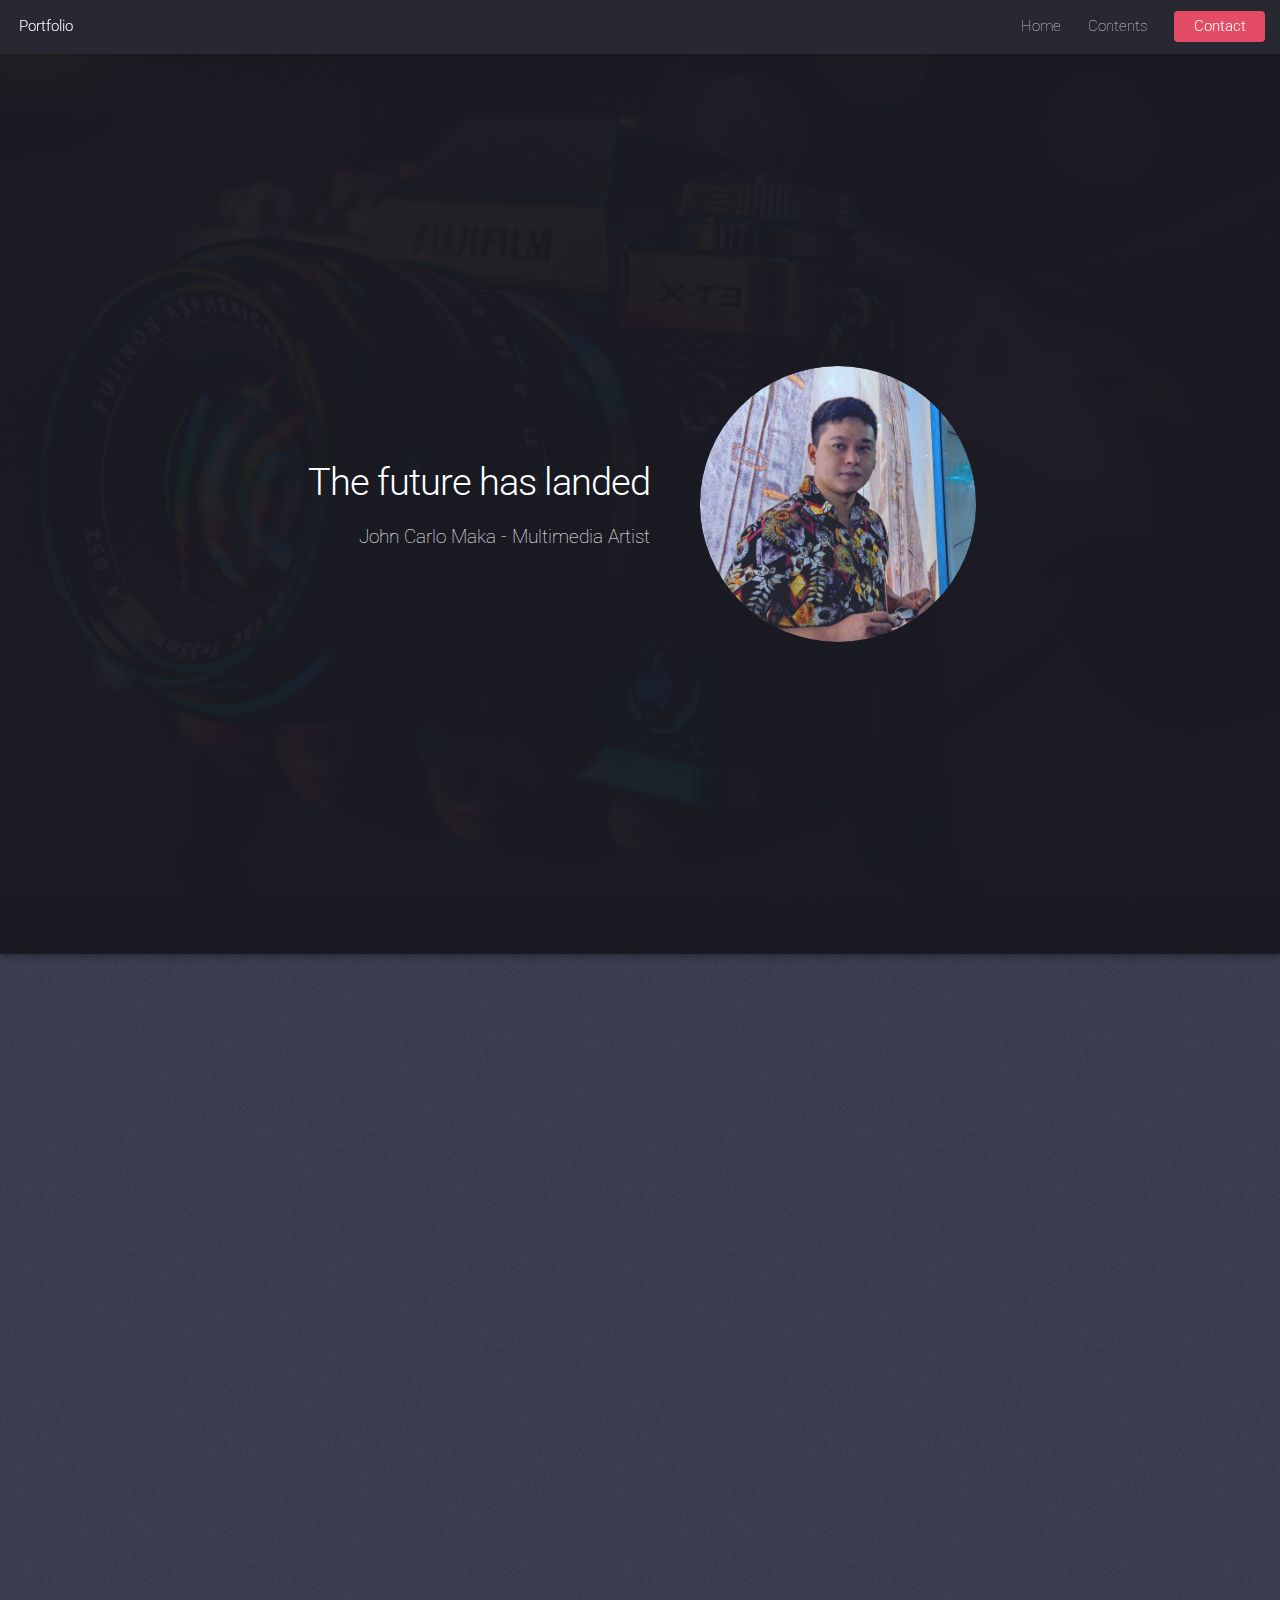
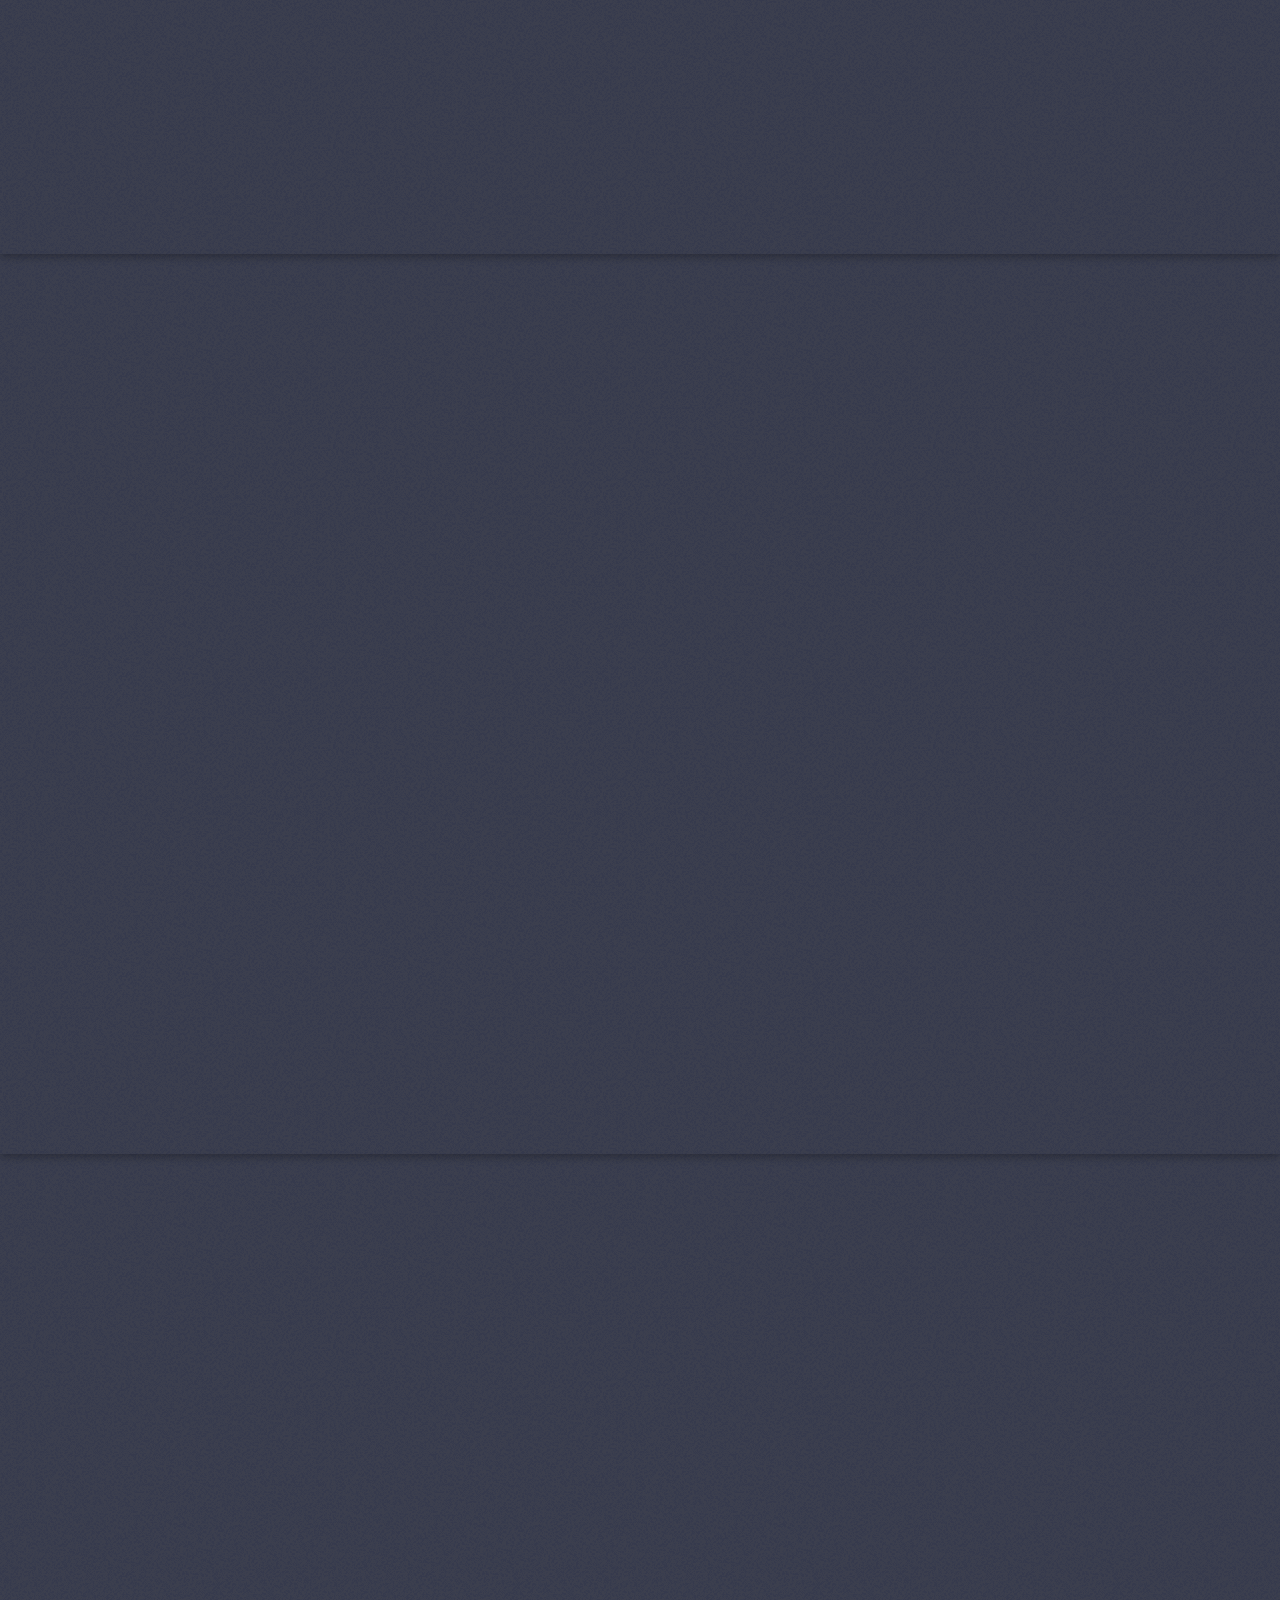
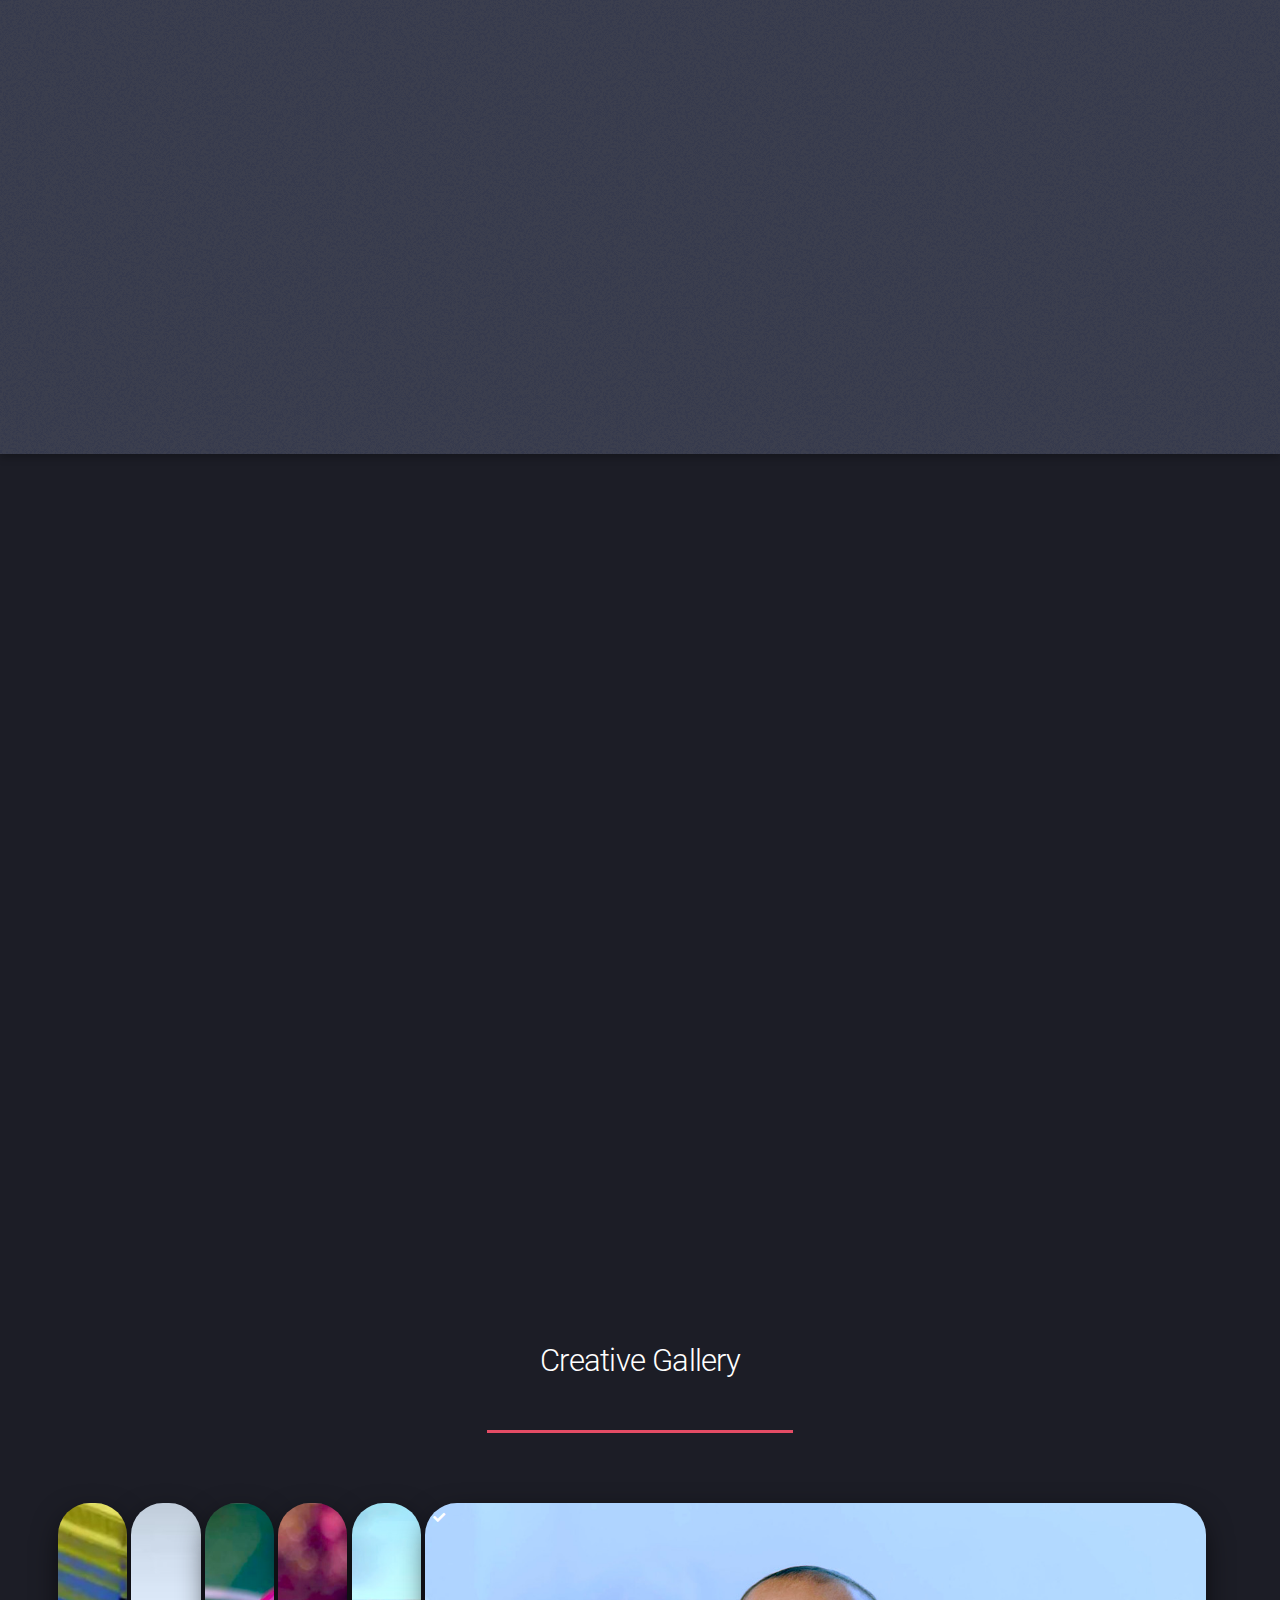
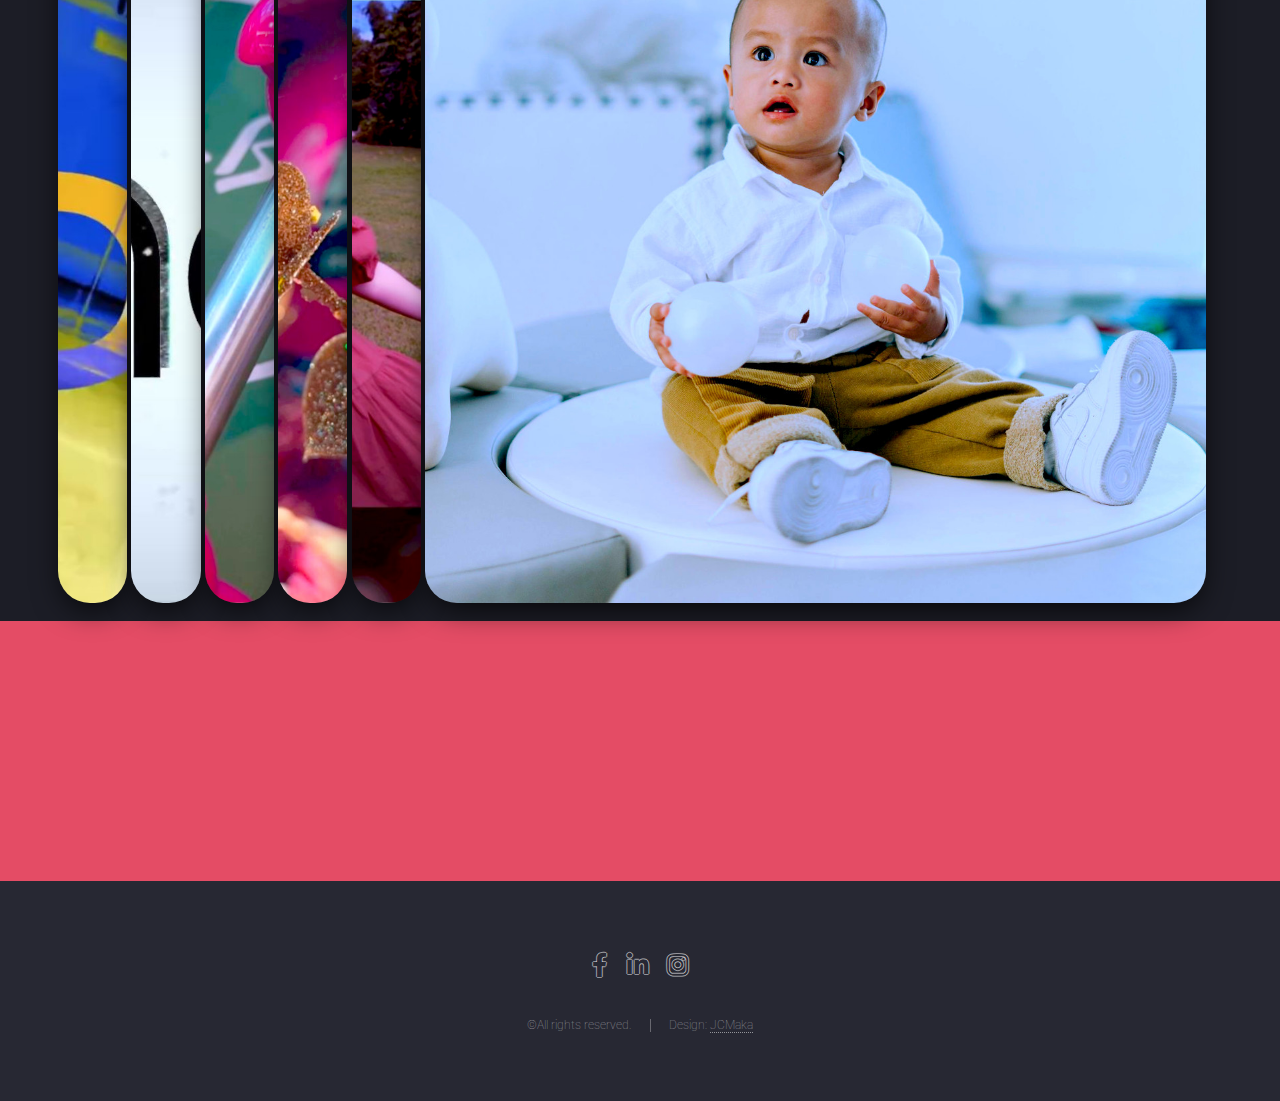
<file: index.html>
<!DOCTYPE HTML>
<html>
	<head>
		<title>John Carlo Maka Portfolio</title>
		<meta charset="utf-8" />
		<meta name="viewport" content="width=device-width, initial-scale=1, user-scalable=no" />
		<link rel="stylesheet" href="assets/css/main.css" />
		<noscript><link rel="stylesheet" href="assets/css/noscript.css" /></noscript>
	</head>
	<body class="is-preload">
		<div id="page-wrapper">

			<!-- Header -->
				<header id="header">
					<h1 id="logo">Portfolio</h1>
					<nav id="nav">
						<ul>
							<li><a href="index.html">Home</a></li>
							<li>
								<a href="">Contents</a>
								<ul>
									<li><a href="#one">Intro</a></li>
									<li><a href="#two">Art-Tech Fusion</a></li>
									<li><a href="#three">Visual Mastery</a></li>
									<li><a href="#four">My Services</a></li>
									<li><a href="#five">My Portfolio</a></li>
									<li><a href="#six">Contact</a></li>
									<li>
										<!-- <a href="#">Submenu</a>
										<ul>
											<li><a href="#">Option 1</a></li>
											<li><a href="#">Option 2</a></li>
											<li><a href="#">Option 3</a></li>
											<li><a href="#">Option 4</a></li>
										</ul> -->
									</li>
								</ul>
							</li>
							<!-- <li><a href="left-sidebar.html">About Me</a></li> -->
							<!-- <li><a href="right-sidebar.html">My Projects</a></li> -->
							<li><a href="#six" class="button primary">Contact</a></li>
						</ul>
					</nav>
				</header>

			<!-- Banner -->
				<section id="banner">
					<div class="content">
						<header>
							<h2>The future has landed</h2>
							<p>John Carlo Maka - Multimedia Artist</p>
						</header>
						<span class="image"><img src="images/pic01.jpg" alt="" /></span>
					</div>
					<!-- <a href="#one" class="goto-next scrolly">Learn more</a> -->
				</section>

			<!-- One -->
				<section id="one" class="spotlight style1 bottom">
					<span class="image fit main"><img src="images/pic02.jpg" alt="" /></span>
					<div class="content">
						<div class="container">
							<div class="row">
								<div class="col-4 col-12-medium">
									<header>
										<h2>Creative Horizons: Exploring the Artistry of Multimedia</h2>
										<p>Pushing Boundaries, Inspiring Minds, Crafting Visual Experiences</p>
									</header>
								</div>
								<div class="col-4 col-12-medium">
									<p>Greetings! I am a seasoned multimedia artist, driven by a passion for creativity and 
									armed with a diverse skill set acquired over years of immersive exploration.
									From designing captivating visual identities for brands to producing engaging 
									multimedia content for events, my career has been defined by a relentless pursuit of excellence and innovation.</p>
								</div>
								<div class="col-4 col-12-medium">
									<p>I specialize in graphic design, animation, video production, and interactive media,
									crafting visually stunning experiences that inspire, provoke thought, and leave a lasting impression. 
									With each project, I strive to push the boundaries of multimedia artistry and connect with audiences
									on a profound level, sparking imagination and evoking emotion through my work.</p>
								</div>
							</div>
						</div>
					</div>
				</section>

			<!-- Two -->
				<section id="two" class="spotlight style2 right">
					<span class="image fit main"><img src="images/pic03.jpg" alt="" /></span>
					<div class="content">
						<header>
							<h2>Art-Tech Fusion: Exploring Boundless Creativity</h2>
							<p>Crafting Immersive Experiences at the Intersection of Art and Technology</p>
						</header>
						<p>Passionate about art, technology, and the future. I blend traditional craftsmanship with 
						cutting-edge digital tools to craft immersive experiences. Embracing emerging technologies 
						to push the boundaries of creativity. Join me in exploring the endless possibilities at the 
						intersection of art and technology.</p>
						<ul class="actions">
							<!-- <li><a href="left-sidebar.html" class="button">Learn More</a></li> -->
						</ul>
					</div>
				</section>

			<!-- Three -->
				<section id="three" class="spotlight style3 left">
					<span class="image fit main bottom"><img src="images/pic04.jpg" alt="" /></span>
					<div class="content">
						<header>
							<h2>Crafting Stories Through Lens and Screen</h2>
							<p>My Expertise in Video Editing, Photo Editing, Videography, and Photography</p>
						</header>
						<p>Welcome to my portfolio, where creativity meets precision in the world of visual storytelling. 
						With expertise in video editing, photo editing, videography, and photography, I bring a wealth of 
						experience to each project. From corporate videos to cinematic weddings, I strive to exceed 
						expectations, crafting captivating visual experiences that resonate deeply. Let's collaborate and 
						bring your vision to life with artistry and skill.</p>
						<ul class="actions">
							<!-- <li><a href="right-sidebar.html" class="button">Learn More</a></li> -->
						</ul>
					</div>
				</section>
			
			<!-- Four -->
				<section id="four" class="wrapper style1 special fade-up">
					<div class="container">
						<header class="major">
							<h2>Empowering Brands through Graphic Artistry</h2>
							<p>From Concept to Creation: Tailored Visual Solutions for Every Project</p>
						</header>
						<div class="box alt">
							<div class="row gtr-uniform">
								<section class="col-4 col-6-medium col-12-xsmall">
									<span class="icon solid alt major fa-photo-video"></span>
									<h3>Video Editing</h3>
									<p>Color Grading, Short Clips, Youtube Format, Facebook Ads Format, Etc.</p>
								</section>
								<section class="col-4 col-6-medium col-12-xsmall">
									<span class="icon solid alt major fa-user-edit"></span>
									<h3>Digital Editing</h3>
									<p>Photo Manipulation, Photo Editing, Graphic Design, Foreground & Bakcground Designs, Etc.</p>
								</section>
								<section class="col-4 col-6-medium col-12-xsmall">
									<span class="icon solid alt major fa-window-maximize"></span>
									<h3>Web Design</h3>
									<p>Simple, Modern, and Trendy Designs, Responsive UI/UX, Etc.</p>
								</section>
								<section class="col-4 col-6-medium col-12-xsmall">
									<span class="icon solid alt major fa-video"></span>
									<h3>Videography</h3>
									<p>Cinematic, Documentary, Narrative, Event/Corporate, Travel/Lifestyle, Etc.</p>
								</section>
								<section class="col-4 col-6-medium col-12-xsmall">
									<span class="icon solid alt major fa-camera"></span>
									<h3>Photography</h3>
									<p>Portrait Photography, Landscape Photography, Macro Photography, Travel Photography, Architectural Photography, Etc.</p>
								</section>
								<section class="col-4 col-6-medium col-12-xsmall">
									<span class="icon solid alt major fa-code"></span>
									<h3>Basic Coding</h3>
									<p>Indentation, Comments, C#, html, css, javascript, Error Handling, Etc.</p>
								</section>
							</div>
						</div>
					</div>
				</section>

				<!-- Carousel -->
				<section id="five" class="carousel">
					<div class="container">
						<header class="major">
							<h2>Creative Gallery</h2>
						</header>
					<div class="carouselbox">
						<input type="radio" name="slide" id="c1" checked>
						<label for="c1" class="card">
							<div class="row">
								<div class="symbol"></div>
								<div class="representation">
									<h6></h6>
									<p></p>
								</div>
							</div>
						</label>
						<input type="radio" name="slide" id="c2" checked>
						<label for="c2" class="card">
							<div class="row">
								<div class="symbol"></div>
								<div class="representation">
									<h4></h4>
									<p></p>
								</div>
							</div>
						</label>
						<input type="radio" name="slide" id="c3" checked>
						<label for="c3" class="card">
							<div class="row">
								<div class="symbol"></div>
								<div class="representation">
									<h4></h4>
									<p></p>
								</div>
							</div>
						</label>
						<input type="radio" name="slide" id="c4" checked>
						<label for="c4" class="card">
							<div class="row">
								<div class="symbol"></div>
								<div class="representation">
									<h4></h4>
									<p></p>
								</div>
							</div>
						</label>
						<input type="radio" name="slide" id="c5" checked>
						<label for="c5" class="card">
							<div class="row">
								<div class="symbol"></div>
								<div class="representation">
									<h4></h4>
									<p></p>
								</div>
							</div>
						</label>
						<input type="radio" name="slide" id="c6" checked>
						<label for="c6" class="card">
							<div class="row">
								<div class="symbol"></div>
								<div class="representation">
									<h4></h4>
									<p></p>
								</div>
							</div>
						</label>
					</div>
				</section>

			<!-- Six -->
				<section id="six" class="wrapper style2 special fade">
					<div class="container">
						<header>
							<h2>Let's collaborate and create visual magic together!</h2>
							<p></p>
						</header>
						<form method="post" action="mailto:mak40909@gmail.com" class="cta">
							<div class="row gtr-uniform gtr-50">
								<div class="col-8 col-12-xsmall"><input type="email" name="email" id="email" placeholder="Your Email Address" /></div>
								<div class="col-4 col-12-xsmall"><input type="submit" value="Get Started" class="fit primary" /></div>
							</div>
						</form>
					</div>
				</section>

			<!-- Footer -->
				<footer id="footer">
					<ul class="icons">
						<li><a href="https://www.facebook.com/profile.php?id=100069905574447" class="icon brands alt fa-facebook-f"><span class="label">Facebook</span></a></li>
						<li><a href="https://www.linkedin.com/in/john-carlo-maka-22112b243/" class="icon brands alt fa-linkedin-in"><span class="label">LinkedIn</span></a></li>
						<li><a href="https://www.instagram.com/jceemaka/?hl=en" class="icon brands alt fa-instagram"><span class="label">Instagram</span></a></li>
					</ul>
					<ul class="copyright">
						<li>&copy;All rights reserved.</li><li>Design: <a href="https://www.instagram.com/jceemaka/?hl=en">JCMaka</a></li>
					</ul>
				</footer>

		</div>

		<!-- Scripts -->
			<script src="assets/js/jquery.min.js"></script>
			<script src="assets/js/jquery.scrolly.min.js"></script>
			<script src="assets/js/jquery.dropotron.min.js"></script>
			<script src="assets/js/jquery.scrollex.min.js"></script>
			<script src="assets/js/browser.min.js"></script>
			<script src="assets/js/breakpoints.min.js"></script>
			<script src="assets/js/util.js"></script>
			<script src="assets/js/main.js"></script>

	</body>
</html>
</file>
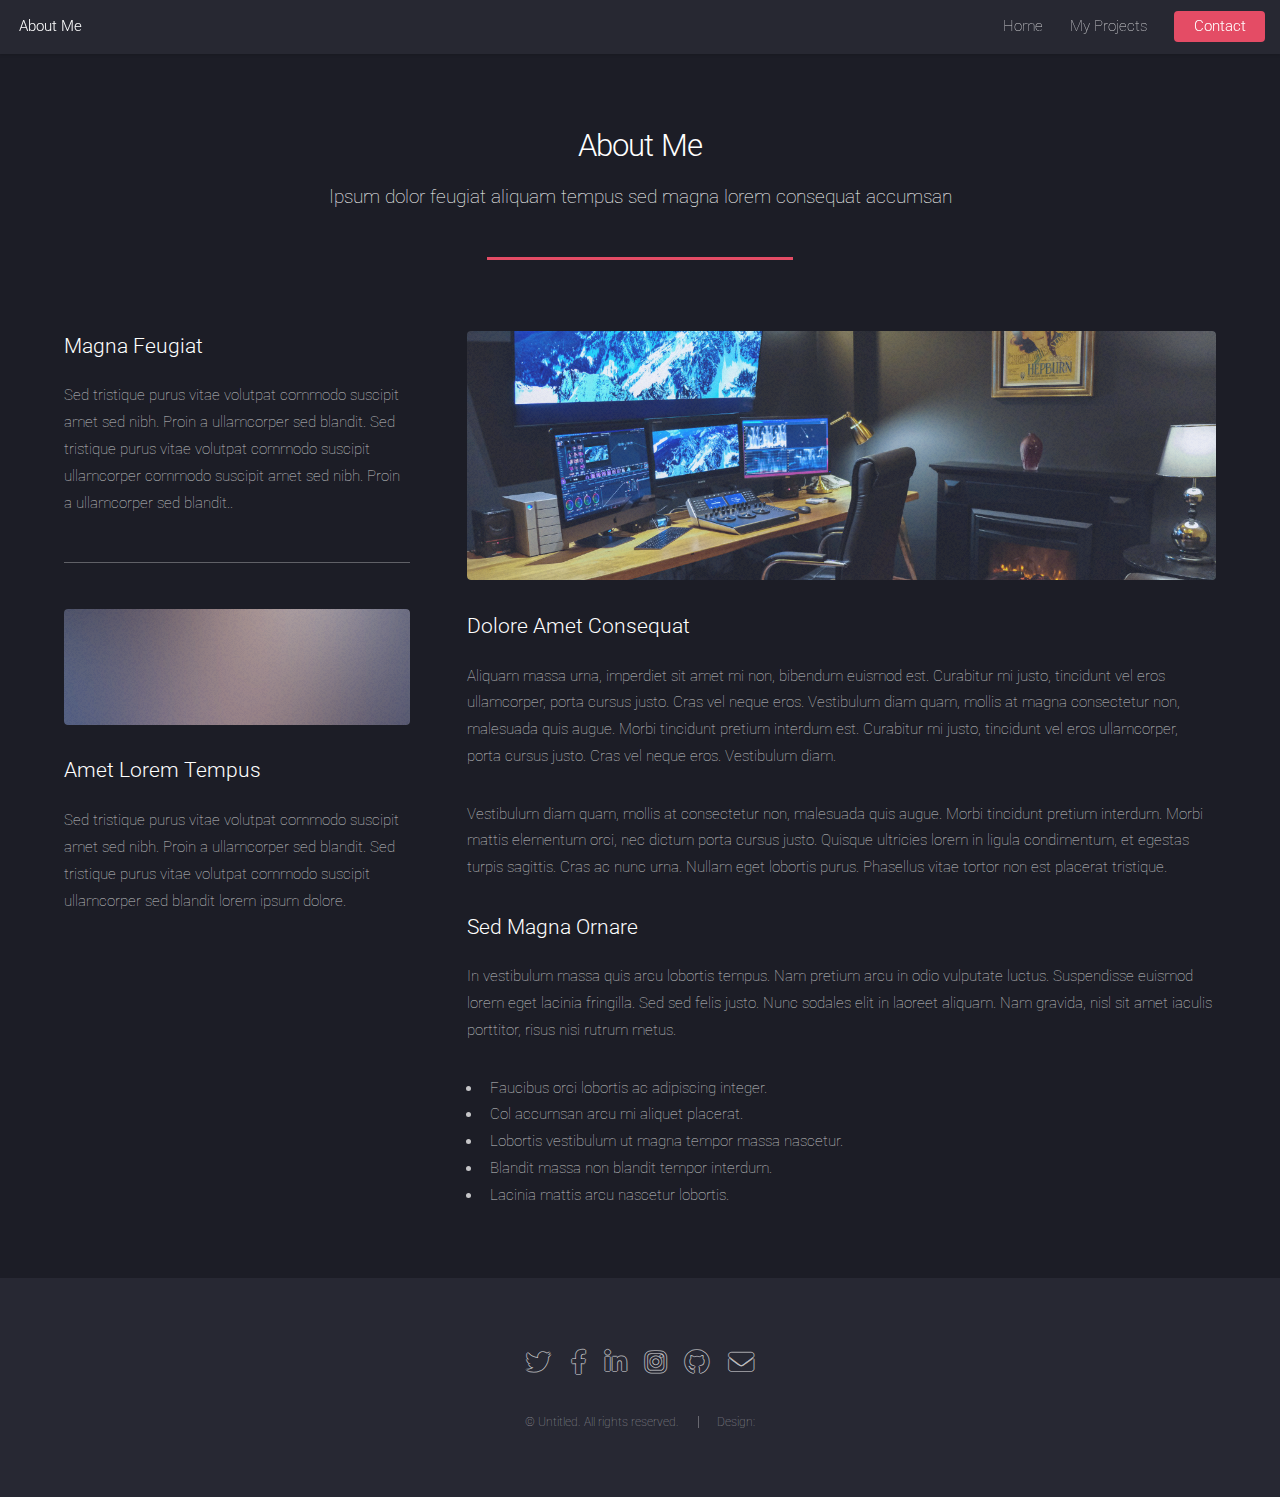
<file: left-sidebar.html>
<!DOCTYPE HTML>
<html>
	<head>
		<title>Left Sidebar - Landed by HTML5 UP</title>
		<meta charset="utf-8" />
		<meta name="viewport" content="width=device-width, initial-scale=1, user-scalable=no" />
		<link rel="stylesheet" href="assets/css/main.css" />
		<noscript><link rel="stylesheet" href="assets/css/noscript.css" /></noscript>
	</head>
	<body class="is-preload">
		<div id="page-wrapper">

			<!-- Header -->
				<header id="header">
					<h1 id="logo">About Me</h1>
					<nav id="nav">
						<ul>
							<li><a href="index.html">Home</a></li>
							<li><a href="right-sidebar.html">My Projects</a></li>
							<li><a href="index.html#five" class="button primary">Contact</a></li>
						</ul>
					</nav>
				</header>

			<!-- Main -->
				<div id="main" class="wrapper style1">
					<div class="container">
						<header class="major">
							<h2>About Me</h2>
							<p>Ipsum dolor feugiat aliquam tempus sed magna lorem consequat accumsan</p>
						</header>
						<div class="row gtr-150">
							<div class="col-4 col-12-medium">

								<!-- Sidebar -->
									<section id="sidebar">
										<section>
											<h3>Magna Feugiat</h3>
											<p>Sed tristique purus vitae volutpat commodo suscipit amet sed nibh. Proin a ullamcorper sed blandit. Sed tristique purus vitae volutpat commodo suscipit ullamcorper commodo suscipit amet sed nibh. Proin a ullamcorper sed blandit..</p>
											<footer>
											</footer>
										</section>
										<hr />
										<section>
											<a href="#" class="image fit"><img src="images/pic06.jpg" alt="" /></a>
											<h3>Amet Lorem Tempus</h3>
											<p>Sed tristique purus vitae volutpat commodo suscipit amet sed nibh. Proin a ullamcorper sed blandit. Sed tristique purus vitae volutpat commodo suscipit ullamcorper sed blandit lorem ipsum dolore.</p>
										</section>
									</section>

							</div>
							<div class="col-8 col-12-medium imp-medium">

								<!-- Content -->
									<section id="content">
										<a href="#" class="image fit"><img src="images/pic05.jpg" alt="" /></a>
										<h3>Dolore Amet Consequat</h3>
										<p>Aliquam massa urna, imperdiet sit amet mi non, bibendum euismod est. Curabitur mi justo, tincidunt vel eros ullamcorper, porta cursus justo. Cras vel neque eros. Vestibulum diam quam, mollis at magna consectetur non, malesuada quis augue. Morbi tincidunt pretium interdum est. Curabitur mi justo, tincidunt vel eros ullamcorper, porta cursus justo. Cras vel neque eros. Vestibulum diam.</p>
										<p>Vestibulum diam quam, mollis at consectetur non, malesuada quis augue. Morbi tincidunt pretium interdum. Morbi mattis elementum orci, nec dictum porta cursus justo. Quisque ultricies lorem in ligula condimentum, et egestas turpis sagittis. Cras ac nunc urna. Nullam eget lobortis purus. Phasellus vitae tortor non est placerat tristique.</p>
										<h3>Sed Magna Ornare</h3>
										<p>In vestibulum massa quis arcu lobortis tempus. Nam pretium arcu in odio vulputate luctus. Suspendisse euismod lorem eget lacinia fringilla. Sed sed felis justo. Nunc sodales elit in laoreet aliquam. Nam gravida, nisl sit amet iaculis porttitor, risus nisi rutrum metus.</p>
										<ul>
											<li>Faucibus orci lobortis ac adipiscing integer.</li>
											<li>Col accumsan arcu mi aliquet placerat.</li>
											<li>Lobortis vestibulum ut magna tempor massa nascetur.</li>
											<li>Blandit massa non blandit tempor interdum.</li>
											<li>Lacinia mattis arcu nascetur lobortis.</li>
										</ul>
									</section>

							</div>
						</div>
					</div>
				</div>

			<!-- Footer -->
				<footer id="footer">
					<ul class="icons">
						<li><a href="#" class="icon brands alt fa-twitter"><span class="label">Twitter</span></a></li>
						<li><a href="#" class="icon brands alt fa-facebook-f"><span class="label">Facebook</span></a></li>
						<li><a href="#" class="icon brands alt fa-linkedin-in"><span class="label">LinkedIn</span></a></li>
						<li><a href="#" class="icon brands alt fa-instagram"><span class="label">Instagram</span></a></li>
						<li><a href="#" class="icon brands alt fa-github"><span class="label">GitHub</span></a></li>
						<li><a href="#" class="icon solid alt fa-envelope"><span class="label">Email</span></a></li>
					</ul>
					<ul class="copyright">
						<li>&copy; Untitled. All rights reserved.</li><li>Design:</a></li>
					</ul>
				</footer>

		</div>

		<!-- Scripts -->
			<script src="assets/js/jquery.min.js"></script>
			<script src="assets/js/jquery.scrolly.min.js"></script>
			<script src="assets/js/jquery.dropotron.min.js"></script>
			<script src="assets/js/jquery.scrollex.min.js"></script>
			<script src="assets/js/browser.min.js"></script>
			<script src="assets/js/breakpoints.min.js"></script>
			<script src="assets/js/util.js"></script>
			<script src="assets/js/main.js"></script>

	</body>
</html>
</file>
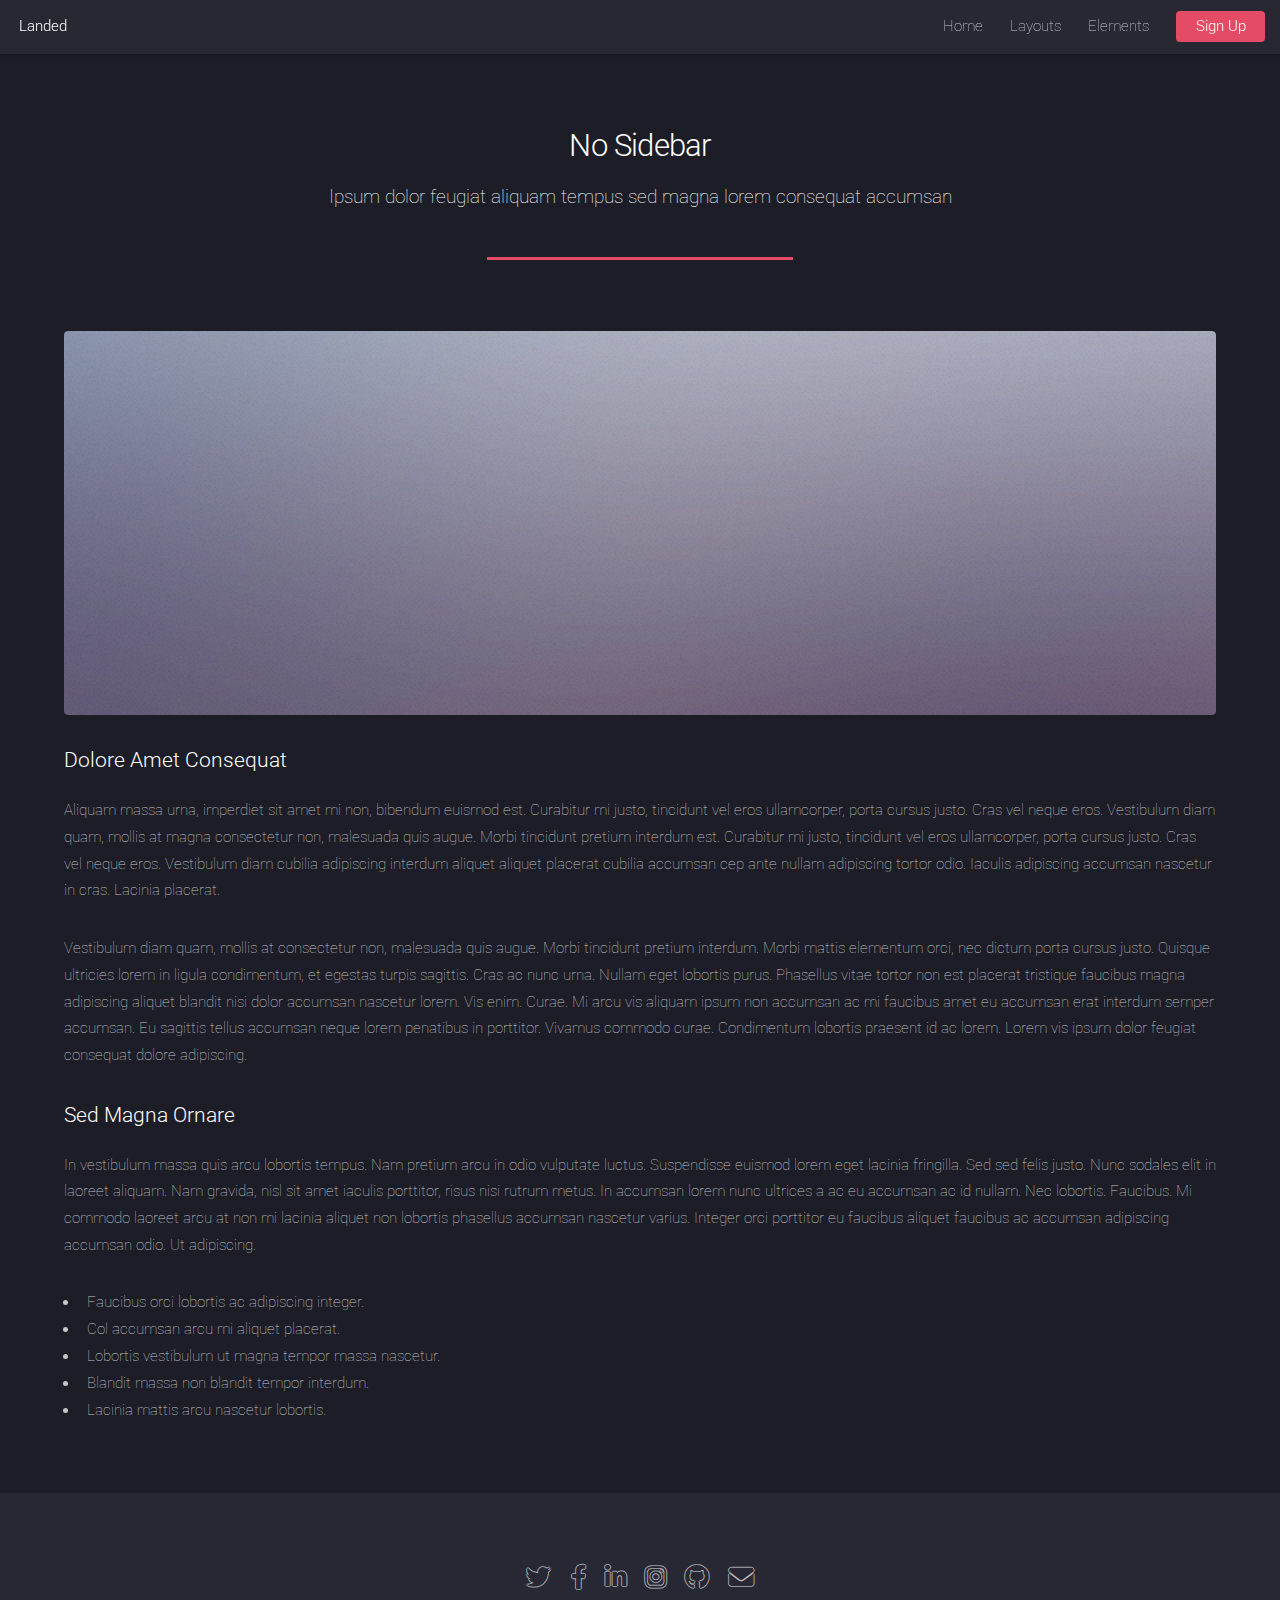
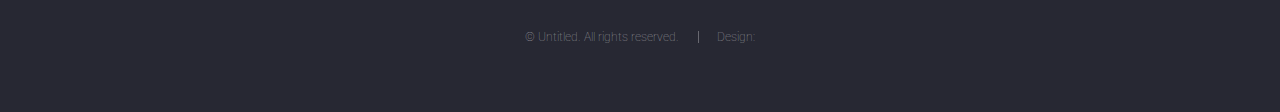
<file: no-sidebar.html>
<!DOCTYPE HTML>
<html>
	<head>
		<title>No Sidebar - Landed by HTML5 UP</title>
		<meta charset="utf-8" />
		<meta name="viewport" content="width=device-width, initial-scale=1, user-scalable=no" />
		<link rel="stylesheet" href="assets/css/main.css" />
		<noscript><link rel="stylesheet" href="assets/css/noscript.css" /></noscript>
	</head>
	<body class="is-preload">
		<div id="page-wrapper">

			<!-- Header -->
				<header id="header">
					<h1 id="logo"><a href="index.html">Landed</a></h1>
					<nav id="nav">
						<ul>
							<li><a href="index.html">Home</a></li>
							<li>
								<a href="#">Layouts</a>
								<ul>
									<li><a href="left-sidebar.html">Left Sidebar</a></li>
									<li><a href="right-sidebar.html">Right Sidebar</a></li>
									<li><a href="no-sidebar.html">No Sidebar</a></li>
									<li>
										<a href="#">Submenu</a>
										<ul>
											<li><a href="#">Option 1</a></li>
											<li><a href="#">Option 2</a></li>
											<li><a href="#">Option 3</a></li>
											<li><a href="#">Option 4</a></li>
										</ul>
									</li>
								</ul>
							</li>
							<li><a href="elements.html">Elements</a></li>
							<li><a href="#" class="button primary">Sign Up</a></li>
						</ul>
					</nav>
				</header>

			<!-- Main -->
				<div id="main" class="wrapper style1">
					<div class="container">
						<header class="major">
							<h2>No Sidebar</h2>
							<p>Ipsum dolor feugiat aliquam tempus sed magna lorem consequat accumsan</p>
						</header>

						<!-- Content -->
							<section id="content">
								<a href="#" class="image fit"><img src="images/pic07.jpg" alt="" /></a>
								<h3>Dolore Amet Consequat</h3>
								<p>Aliquam massa urna, imperdiet sit amet mi non, bibendum euismod est. Curabitur mi justo, tincidunt vel eros ullamcorper, porta cursus justo. Cras vel neque eros. Vestibulum diam quam, mollis at magna consectetur non, malesuada quis augue. Morbi tincidunt pretium interdum est. Curabitur mi justo, tincidunt vel eros ullamcorper, porta cursus justo. Cras vel neque eros. Vestibulum diam cubilia adipiscing interdum aliquet aliquet placerat cubilia accumsan cep ante nullam adipiscing tortor odio. Iaculis adipiscing accumsan nascetur in cras. Lacinia placerat.</p>
								<p>Vestibulum diam quam, mollis at consectetur non, malesuada quis augue. Morbi tincidunt pretium interdum. Morbi mattis elementum orci, nec dictum porta cursus justo. Quisque ultricies lorem in ligula condimentum, et egestas turpis sagittis. Cras ac nunc urna. Nullam eget lobortis purus. Phasellus vitae tortor non est placerat tristique faucibus magna adipiscing aliquet blandit nisi dolor accumsan nascetur lorem. Vis enim. Curae. Mi arcu vis aliquam ipsum non accumsan ac mi faucibus amet eu accumsan erat interdum semper accumsan. Eu sagittis tellus accumsan neque lorem penatibus in porttitor. Vivamus commodo curae. Condimentum lobortis praesent id ac lorem. Lorem vis ipsum dolor feugiat consequat dolore adipiscing.</p>
								<h3>Sed Magna Ornare</h3>
								<p>In vestibulum massa quis arcu lobortis tempus. Nam pretium arcu in odio vulputate luctus. Suspendisse euismod lorem eget lacinia fringilla. Sed sed felis justo. Nunc sodales elit in laoreet aliquam. Nam gravida, nisl sit amet iaculis porttitor, risus nisi rutrum metus. In accumsan lorem nunc ultrices a ac eu accumsan ac id nullam. Nec lobortis. Faucibus. Mi commodo laoreet arcu at non mi lacinia aliquet non lobortis phasellus accumsan nascetur varius. Integer orci porttitor eu faucibus aliquet faucibus ac accumsan adipiscing accumsan odio. Ut adipiscing.</p>
								<ul>
									<li>Faucibus orci lobortis ac adipiscing integer.</li>
									<li>Col accumsan arcu mi aliquet placerat.</li>
									<li>Lobortis vestibulum ut magna tempor massa nascetur.</li>
									<li>Blandit massa non blandit tempor interdum.</li>
									<li>Lacinia mattis arcu nascetur lobortis.</li>
								</ul>
							</section>

					</div>
				</div>

			<!-- Footer -->
				<footer id="footer">
					<ul class="icons">
						<li><a href="#" class="icon brands alt fa-twitter"><span class="label">Twitter</span></a></li>
						<li><a href="#" class="icon brands alt fa-facebook-f"><span class="label">Facebook</span></a></li>
						<li><a href="#" class="icon brands alt fa-linkedin-in"><span class="label">LinkedIn</span></a></li>
						<li><a href="#" class="icon brands alt fa-instagram"><span class="label">Instagram</span></a></li>
						<li><a href="#" class="icon brands alt fa-github"><span class="label">GitHub</span></a></li>
						<li><a href="#" class="icon solid alt fa-envelope"><span class="label">Email</span></a></li>
					</ul>
					<ul class="copyright">
						<li>&copy; Untitled. All rights reserved.</li><li>Design:</a></li>
					</ul>
				</footer>

		</div>

		<!-- Scripts -->
			<script src="assets/js/jquery.min.js"></script>
			<script src="assets/js/jquery.scrolly.min.js"></script>
			<script src="assets/js/jquery.dropotron.min.js"></script>
			<script src="assets/js/jquery.scrollex.min.js"></script>
			<script src="assets/js/browser.min.js"></script>
			<script src="assets/js/breakpoints.min.js"></script>
			<script src="assets/js/util.js"></script>
			<script src="assets/js/main.js"></script>

	</body>
</html>
</file>
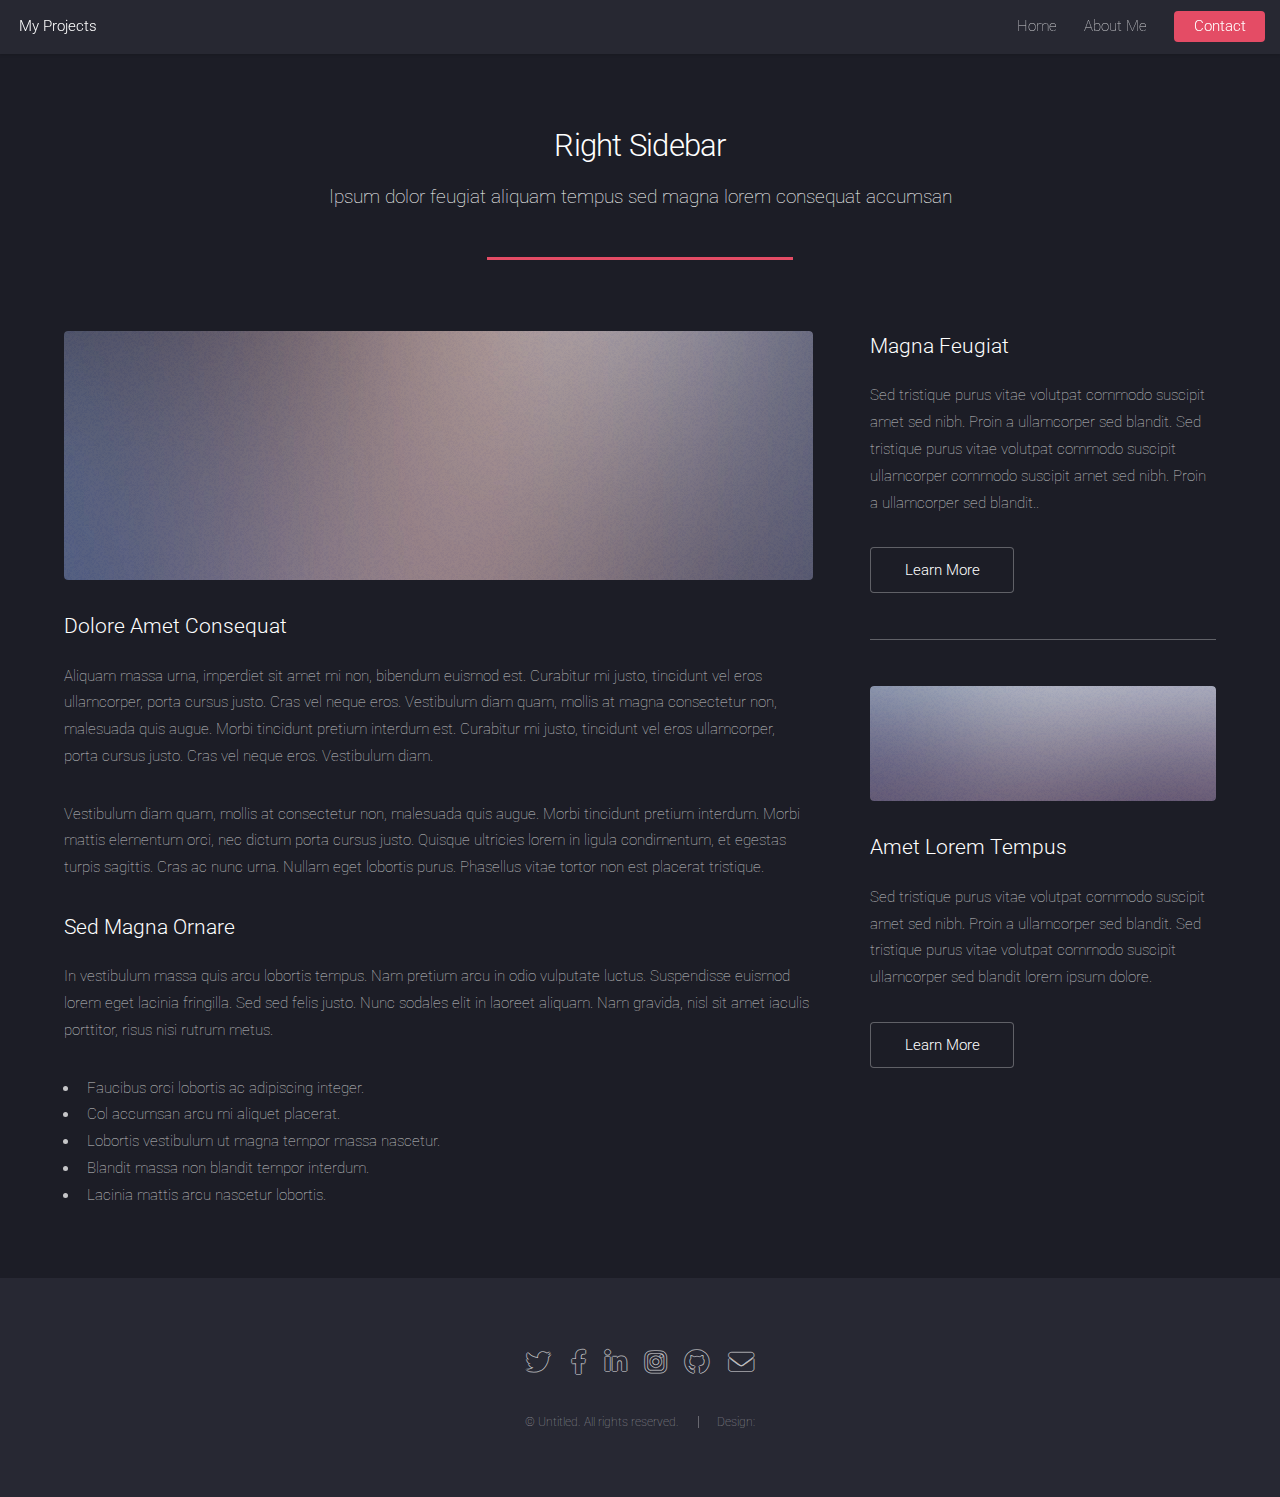
<file: right-sidebar.html>
<!DOCTYPE HTML>
<html>
	<head>
		<title>Right Sidebar - Landed by HTML5 UP</title>
		<meta charset="utf-8" />
		<meta name="viewport" content="width=device-width, initial-scale=1, user-scalable=no" />
		<link rel="stylesheet" href="assets/css/main.css" />
		<noscript><link rel="stylesheet" href="assets/css/noscript.css" /></noscript>
	</head>
	<body class="is-preload">
		<div id="page-wrapper">

			<!-- Header -->
				<header id="header">
					<h1 id="logo">My Projects</h1>
					<nav id="nav">
						<ul>
							<li><a href="index.html">Home</a></li>
							<li><a href="left-sidebar.html">About Me</a></li>
							<li><a href="index.html#five" class="button primary">Contact</a></li>
						</ul>
					</nav>
				</header>

			<!-- Main -->
				<div id="main" class="wrapper style1">
					<div class="container">
						<header class="major">
							<h2>Right Sidebar</h2>
							<p>Ipsum dolor feugiat aliquam tempus sed magna lorem consequat accumsan</p>
						</header>
						<div class="row gtr-150">
							<div class="col-8 col-12-medium">

								<!-- Content -->
									<section id="content">
										<a href="#" class="image fit"><img src="images/pic06.jpg" alt="" /></a>
										<h3>Dolore Amet Consequat</h3>
										<p>Aliquam massa urna, imperdiet sit amet mi non, bibendum euismod est. Curabitur mi justo, tincidunt vel eros ullamcorper, porta cursus justo. Cras vel neque eros. Vestibulum diam quam, mollis at magna consectetur non, malesuada quis augue. Morbi tincidunt pretium interdum est. Curabitur mi justo, tincidunt vel eros ullamcorper, porta cursus justo. Cras vel neque eros. Vestibulum diam.</p>
										<p>Vestibulum diam quam, mollis at consectetur non, malesuada quis augue. Morbi tincidunt pretium interdum. Morbi mattis elementum orci, nec dictum porta cursus justo. Quisque ultricies lorem in ligula condimentum, et egestas turpis sagittis. Cras ac nunc urna. Nullam eget lobortis purus. Phasellus vitae tortor non est placerat tristique.</p>
										<h3>Sed Magna Ornare</h3>
										<p>In vestibulum massa quis arcu lobortis tempus. Nam pretium arcu in odio vulputate luctus. Suspendisse euismod lorem eget lacinia fringilla. Sed sed felis justo. Nunc sodales elit in laoreet aliquam. Nam gravida, nisl sit amet iaculis porttitor, risus nisi rutrum metus.</p>
										<ul>
											<li>Faucibus orci lobortis ac adipiscing integer.</li>
											<li>Col accumsan arcu mi aliquet placerat.</li>
											<li>Lobortis vestibulum ut magna tempor massa nascetur.</li>
											<li>Blandit massa non blandit tempor interdum.</li>
											<li>Lacinia mattis arcu nascetur lobortis.</li>
										</ul>
									</section>

							</div>
							<div class="col-4 col-12-medium">

								<!-- Sidebar -->
									<section id="sidebar">
										<section>
											<h3>Magna Feugiat</h3>
											<p>Sed tristique purus vitae volutpat commodo suscipit amet sed nibh. Proin a ullamcorper sed blandit. Sed tristique purus vitae volutpat commodo suscipit ullamcorper commodo suscipit amet sed nibh. Proin a ullamcorper sed blandit..</p>
											<footer>
												<ul class="actions">
													<li><a href="#" class="button">Learn More</a></li>
												</ul>
											</footer>
										</section>
										<hr />
										<section>
											<a href="#" class="image fit"><img src="images/pic07.jpg" alt="" /></a>
											<h3>Amet Lorem Tempus</h3>
											<p>Sed tristique purus vitae volutpat commodo suscipit amet sed nibh. Proin a ullamcorper sed blandit. Sed tristique purus vitae volutpat commodo suscipit ullamcorper sed blandit lorem ipsum dolore.</p>
											<footer>
												<ul class="actions">
													<li><a href="#" class="button">Learn More</a></li>
												</ul>
											</footer>
										</section>
									</section>

							</div>
						</div>
					</div>
				</div>

			<!-- Footer -->
				<footer id="footer">
					<ul class="icons">
						<li><a href="#" class="icon brands alt fa-twitter"><span class="label">Twitter</span></a></li>
						<li><a href="#" class="icon brands alt fa-facebook-f"><span class="label">Facebook</span></a></li>
						<li><a href="#" class="icon brands alt fa-linkedin-in"><span class="label">LinkedIn</span></a></li>
						<li><a href="#" class="icon brands alt fa-instagram"><span class="label">Instagram</span></a></li>
						<li><a href="#" class="icon brands alt fa-github"><span class="label">GitHub</span></a></li>
						<li><a href="#" class="icon solid alt fa-envelope"><span class="label">Email</span></a></li>
					</ul>
					<ul class="copyright">
						<li>&copy; Untitled. All rights reserved.</li><li>Design:</a></li>
					</ul>
				</footer>

		</div>

		<!-- Scripts -->
			<script src="assets/js/jquery.min.js"></script>
			<script src="assets/js/jquery.scrolly.min.js"></script>
			<script src="assets/js/jquery.dropotron.min.js"></script>
			<script src="assets/js/jquery.scrollex.min.js"></script>
			<script src="assets/js/browser.min.js"></script>
			<script src="assets/js/breakpoints.min.js"></script>
			<script src="assets/js/util.js"></script>
			<script src="assets/js/main.js"></script>

	</body>
</html>
</file>
<file: assets/css/noscript.css>
/*
	Landed by HTML5 UP
	html5up.net | @ajlkn
	Free for personal and commercial use under the CCA 3.0 license (html5up.net/license)
*/

/* Loader */

	body.landing.is-preload:before {
		display: none;
	}

	body.landing.is-preload:after {
		display: none;
	}
</file>
<file: assets/css/main.css>
@import url("fontawesome-all.min.css");
@import url("https://fonts.googleapis.com/css?family=Roboto:100,300,100italic,300italic");

/*
	Landed by HTML5 UP
	html5up.net | @ajlkn
	Free for personal and commercial use under the CCA 3.0 license (html5up.net/license)
*/

html, body, div, span, applet, object,
iframe, h1, h2, h3, h4, h5, h6, p, blockquote,
pre, a, abbr, acronym, address, big, cite,
code, del, dfn, em, img, ins, kbd, q, s, samp,
small, strike, strong, sub, sup, tt, var, b,
u, i, center, dl, dt, dd, ol, ul, li, fieldset,
form, label, legend, table, caption, tbody,
tfoot, thead, tr, th, td, article, aside,
canvas, details, embed, figure, figcaption,
footer, header, hgroup, menu, nav, output, ruby,
section, summary, time, mark, audio, video {
	margin: 0;
	padding: 0;
	border: 0;
	font-size: 100%;
	font: inherit;
	vertical-align: baseline;}

article, aside, details, figcaption, figure,
footer, header, hgroup, menu, nav, section {
	display: block;}

body {
	line-height: 1;
}

ol, ul {
	list-style: none;
}

blockquote, q {
	quotes: none;
}

	blockquote:before, blockquote:after, q:before, q:after {
		content: '';
		content: none;
	}

table {
	border-collapse: collapse;
	border-spacing: 0;
}

body {
	-webkit-text-size-adjust: none;
}

mark {
	background-color: transparent;
	color: inherit;
}

input::-moz-focus-inner {
	border: 0;
	padding: 0;
}

input, select, textarea {
	-moz-appearance: none;
	-webkit-appearance: none;
	-ms-appearance: none;
	appearance: none;
}

/* Basic */

	html {
		box-sizing: border-box;
	}

	*, *:before, *:after {
		box-sizing: inherit;
	}

	html, body {
		background: #1c1d26;
	}

	body.is-preload *, body.is-preload *:before, body.is-preload *:after {
		-moz-animation: none !important;
		-webkit-animation: none !important;
		-ms-animation: none !important;
		animation: none !important;
		-moz-transition: none !important;
		-webkit-transition: none !important;
		-ms-transition: none !important;
		transition: none !important;
	}

	body, input, select, textarea {
		color: rgba(255, 255, 255, 0.75);
		font-family: "Roboto", Helvetica, sans-serif;
		font-size: 15pt;
		font-weight: 100;
		line-height: 1.75em;
	}

	a {
		-moz-transition: border-color 0.2s ease-in-out, color 0.2s ease-in-out;
		-webkit-transition: border-color 0.2s ease-in-out, color 0.2s ease-in-out;
		-ms-transition: border-color 0.2s ease-in-out, color 0.2s ease-in-out;
		transition: border-color 0.2s ease-in-out, color 0.2s ease-in-out;
		border-bottom: dotted 1px;
		color: #e44c65;
		text-decoration: none;
	}

		a:hover {
			color: #e44c65 !important;
			border-bottom-color: transparent;
		}

	strong, b {
		color: #ffffff;
		font-weight: 300;
	}

	em, i {
		font-style: italic;
	}

	p {
		margin: 0 0 2em 0;
	}

	h1, h2, h3, h4, h5 {
		color: 	#ffffff;
		font-weight: 300;
		line-height: 1em;
		margin: 0 0 1em 0;
	}

		h1 a, h2 a, h3 a, h4 a, h5 a {
			color: inherit;
			border: 0;
		}

	h2 {
		font-size: 2em;
		line-height: 1.5em;
		letter-spacing: -0.025em;
	}

	h3 {
		font-size: 1.35em;
		line-height: 1.5em;
	}

	h4 {
		font-size: 1.1em;
		line-height: 1.5em;
	}

	h5 {
		font-size: 0.9em;
		line-height: 1.5em;
	}

	sub {
		font-size: 0.8em;
		position: relative;
		top: 0.5em;
	}

	sup {
		font-size: 0.8em;
		position: relative;
		top: -0.5em;
	}

	hr {
		border: 0;
		border-bottom: solid 1px rgba(255, 255, 255, 0.3);
		margin: 3em 0;
	}

		hr.major {
			margin: 4em 0;
		}

	blockquote {
		border-left: solid 4px rgba(255, 255, 255, 0.3);
		font-style: italic;
		margin: 0 0 2em 0;
		padding: 0.5em 0 0.5em 2em;
	}

	code {
		background: rgba(255, 255, 255, 0.075);
		border-radius: 4px;
		font-family: "Courier New", monospace;
		font-size: 0.9em;
		margin: 0 0.25em;
		padding: 0.25em 0.65em;
	}

	pre {
		-webkit-overflow-scrolling: touch;
		font-family: "Courier New", monospace;
		font-size: 0.9em;
		margin: 0 0 2em 0;
	}

		pre code {
			display: block;
			line-height: 1.75em;
			padding: 1em 1.5em;
			overflow-x: auto;
		}

	.align-left {
		text-align: left;
	}

	.align-center {
		text-align: center;
	}

	.align-right {
		text-align: right;
	}

/* Loader */

	@-moz-keyframes spinner-show {
		0% {
			opacity: 0;
		}

		100% {
			opacity: 1;
		}
	}

	@-webkit-keyframes spinner-show {
		0% {
			opacity: 0;
		}

		100% {
			opacity: 1;
		}
	}

	@-ms-keyframes spinner-show {
		0% {
			opacity: 0;
		}

		100% {
			opacity: 1;
		}
	}

	@keyframes spinner-show {
		0% {
			opacity: 0;
		}

		100% {
			opacity: 1;
		}
	}

	@-moz-keyframes spinner-hide {
		0% {
			color: rgba(255, 255, 255, 0.15);
			z-index: 100001;
			-moz-transform: scale(1) rotate(0deg);
			-webkit-transform: scale(1) rotate(0deg);
			-ms-transform: scale(1) rotate(0deg);
			transform: scale(1) rotate(0deg);
		}

		99% {
			color: #1c1d26;
			z-index: 100001;
			-moz-transform: scale(0.5) rotate(360deg);
			-webkit-transform: scale(0.5) rotate(360deg);
			-ms-transform: scale(0.5) rotate(360deg);
			transform: scale(0.5) rotate(360deg);
		}

		100% {
			color: #1c1d26;
			z-index: -1;
			-moz-transform: scale(0.5) rotate(360deg);
			-webkit-transform: scale(0.5) rotate(360deg);
			-ms-transform: scale(0.5) rotate(360deg);
			transform: scale(0.5) rotate(360deg);
		}
	}

	@-webkit-keyframes spinner-hide {
		0% {
			color: rgba(255, 255, 255, 0.15);
			z-index: 100001;
			-moz-transform: scale(1) rotate(0deg);
			-webkit-transform: scale(1) rotate(0deg);
			-ms-transform: scale(1) rotate(0deg);
			transform: scale(1) rotate(0deg);
		}

		99% {
			color: #1c1d26;
			z-index: 100001;
			-moz-transform: scale(0.5) rotate(360deg);
			-webkit-transform: scale(0.5) rotate(360deg);
			-ms-transform: scale(0.5) rotate(360deg);
			transform: scale(0.5) rotate(360deg);
		}

		100% {
			color: #1c1d26;
			z-index: -1;
			-moz-transform: scale(0.5) rotate(360deg);
			-webkit-transform: scale(0.5) rotate(360deg);
			-ms-transform: scale(0.5) rotate(360deg);
			transform: scale(0.5) rotate(360deg);
		}
	}

	@-ms-keyframes spinner-hide {
		0% {
			color: rgba(255, 255, 255, 0.15);
			z-index: 100001;
			-moz-transform: scale(1) rotate(0deg);
			-webkit-transform: scale(1) rotate(0deg);
			-ms-transform: scale(1) rotate(0deg);
			transform: scale(1) rotate(0deg);
		}

		99% {
			color: #1c1d26;
			z-index: 100001;
			-moz-transform: scale(0.5) rotate(360deg);
			-webkit-transform: scale(0.5) rotate(360deg);
			-ms-transform: scale(0.5) rotate(360deg);
			transform: scale(0.5) rotate(360deg);
		}

		100% {
			color: #1c1d26;
			z-index: -1;
			-moz-transform: scale(0.5) rotate(360deg);
			-webkit-transform: scale(0.5) rotate(360deg);
			-ms-transform: scale(0.5) rotate(360deg);
			transform: scale(0.5) rotate(360deg);
		}
	}

	@keyframes spinner-hide {
		0% {
			color: rgba(255, 255, 255, 0.15);
			z-index: 100001;
			-moz-transform: scale(1) rotate(0deg);
			-webkit-transform: scale(1) rotate(0deg);
			-ms-transform: scale(1) rotate(0deg);
			transform: scale(1) rotate(0deg);
		}

		99% {
			color: #1c1d26;
			z-index: 100001;
			-moz-transform: scale(0.5) rotate(360deg);
			-webkit-transform: scale(0.5) rotate(360deg);
			-ms-transform: scale(0.5) rotate(360deg);
			transform: scale(0.5) rotate(360deg);
		}

		100% {
			color: #1c1d26;
			z-index: -1;
			-moz-transform: scale(0.5) rotate(360deg);
			-webkit-transform: scale(0.5) rotate(360deg);
			-ms-transform: scale(0.5) rotate(360deg);
			transform: scale(0.5) rotate(360deg);
		}
	}

	@-moz-keyframes spinner-rotate {
		0% {
			-moz-transform: scale(1) rotate(0deg);
			-webkit-transform: scale(1) rotate(0deg);
			-ms-transform: scale(1) rotate(0deg);
			transform: scale(1) rotate(0deg);
		}

		100% {
			-moz-transform: scale(1) rotate(360deg);
			-webkit-transform: scale(1) rotate(360deg);
			-ms-transform: scale(1) rotate(360deg);
			transform: scale(1) rotate(360deg);
		}
	}

	@-webkit-keyframes spinner-rotate {
		0% {
			-moz-transform: scale(1) rotate(0deg);
			-webkit-transform: scale(1) rotate(0deg);
			-ms-transform: scale(1) rotate(0deg);
			transform: scale(1) rotate(0deg);
		}

		100% {
			-moz-transform: scale(1) rotate(360deg);
			-webkit-transform: scale(1) rotate(360deg);
			-ms-transform: scale(1) rotate(360deg);
			transform: scale(1) rotate(360deg);
		}
	}

	@-ms-keyframes spinner-rotate {
		0% {
			-moz-transform: scale(1) rotate(0deg);
			-webkit-transform: scale(1) rotate(0deg);
			-ms-transform: scale(1) rotate(0deg);
			transform: scale(1) rotate(0deg);
		}

		100% {
			-moz-transform: scale(1) rotate(360deg);
			-webkit-transform: scale(1) rotate(360deg);
			-ms-transform: scale(1) rotate(360deg);
			transform: scale(1) rotate(360deg);
		}
	}

	@keyframes spinner-rotate {
		0% {
			-moz-transform: scale(1) rotate(0deg);
			-webkit-transform: scale(1) rotate(0deg);
			-ms-transform: scale(1) rotate(0deg);
			transform: scale(1) rotate(0deg);
		}

		100% {
			-moz-transform: scale(1) rotate(360deg);
			-webkit-transform: scale(1) rotate(360deg);
			-ms-transform: scale(1) rotate(360deg);
			transform: scale(1) rotate(360deg);
		}
	}

	@-moz-keyframes overlay-hide {
		0% {
			opacity: 1;
			z-index: 100000;
		}

		15% {
			opacity: 1;
			z-index: 100000;
		}

		99% {
			opacity: 0;
			z-index: 100000;
		}

		100% {
			opacity: 0;
			z-index: -1;
		}
	}

	@-webkit-keyframes overlay-hide {
		0% {
			opacity: 1;
			z-index: 100000;
		}

		15% {
			opacity: 1;
			z-index: 100000;
		}

		99% {
			opacity: 0;
			z-index: 100000;
		}

		100% {
			opacity: 0;
			z-index: -1;
		}
	}

	@-ms-keyframes overlay-hide {
		0% {
			opacity: 1;
			z-index: 100000;
		}

		15% {
			opacity: 1;
			z-index: 100000;
		}

		99% {
			opacity: 0;
			z-index: 100000;
		}

		100% {
			opacity: 0;
			z-index: -1;
		}
	}

	@keyframes overlay-hide {
		0% {
			opacity: 1;
			z-index: 100000;
		}

		15% {
			opacity: 1;
			z-index: 100000;
		}

		99% {
			opacity: 0;
			z-index: 100000;
		}

		100% {
			opacity: 0;
			z-index: -1;
		}
	}

	body.landing {
		text-decoration: none;
	}

		body.landing:before {
			-moz-osx-font-smoothing: grayscale;
			-webkit-font-smoothing: antialiased;
			display: inline-block;
			font-style: normal;
			font-variant: normal;
			text-rendering: auto;
			line-height: 1;
			text-transform: none !important;
			font-family: 'Font Awesome 5 Free';
			font-weight: 900;
		}

		body.landing:before {
			-moz-animation: spinner-show 1.5s 1 0.25s ease forwards, spinner-hide 0.25s ease-in-out forwards !important;
			-webkit-animation: spinner-show 1.5s 1 0.25s ease forwards, spinner-hide 0.25s ease-in-out forwards !important;
			-ms-animation: spinner-show 1.5s 1 0.25s ease forwards, spinner-hide 0.25s ease-in-out forwards !important;
			animation: spinner-show 1.5s 1 0.25s ease forwards, spinner-hide 0.25s ease-in-out forwards !important;
			-moz-transform-origin: 50% 50%;
			-webkit-transform-origin: 50% 50%;
			-ms-transform-origin: 50% 50%;
			transform-origin: 50% 50%;
			color: rgba(255, 255, 255, 0.15);
			content: '\f1ce';
			cursor: default;
			display: block;
			font-size: 2em;
			height: 2em;
			left: 50%;
			line-height: 2em;
			margin: -1em 0 0 -1em;
			opacity: 0;
			position: fixed;
			text-align: center;
			top: 50%;
			width: 2em;
			z-index: -1;
		}

		body.landing:after {
			-moz-animation: overlay-hide 1.5s ease-in forwards !important;
			-webkit-animation: overlay-hide 1.5s ease-in forwards !important;
			-ms-animation: overlay-hide 1.5s ease-in forwards !important;
			animation: overlay-hide 1.5s ease-in forwards !important;
			background: #1c1d26;
			content: '';
			display: block;
			height: 100%;
			left: 0;
			opacity: 0;
			position: fixed;
			top: 0;
			width: 100%;
			z-index: -1;
		}

		body.landing.is-preload:before {
			-moz-animation: spinner-show 1.5s 1 0.25s ease forwards, spinner-rotate 0.75s infinite linear !important;
			-webkit-animation: spinner-show 1.5s 1 0.25s ease forwards, spinner-rotate 0.75s infinite linear !important;
			-ms-animation: spinner-show 1.5s 1 0.25s ease forwards, spinner-rotate 0.75s infinite linear !important;
			animation: spinner-show 1.5s 1 0.25s ease forwards, spinner-rotate 0.75s infinite linear !important;
			z-index: 100001;
		}

		body.landing.is-preload:after {
			-moz-animation: none !important;
			-webkit-animation: none !important;
			-ms-animation: none !important;
			animation: none !important;
			opacity: 1;
			z-index: 100000;
		}

	@media (-webkit-min-device-pixel-ratio: 2) {

		body.landing:before {
			line-height: 2.025em;
		}

	}

/* Container */

	.container {
		margin: 0 auto;
		max-width: calc(100% - 4em);
		width: 70em;
	}

		.container.xsmall {
			width: 17.5em;
		}

		.container.small {
			width: 35em;
		}

		.container.medium {
			width: 52.5em;
		}

		.container.large {
			width: 87.5em;
		}

		.container.xlarge {
			width: 105em;
		}

		.container.max {
			width: 100%;
		}

		@media screen and (max-width: 1280px) {

			.container {
				width: 90%;
				max-width: 100%;
			}

		}

		@media screen and (max-width: 980px) {

			.container {
				width: 100% !important;
			}

		}

/* Row */

	.row {
		display: flex;
		flex-wrap: wrap;
		box-sizing: border-box;
		align-items: stretch;
	}

		.row > * {
			box-sizing: border-box;
		}

		.row.gtr-uniform > * > :last-child {
			margin-bottom: 0;
		}

		.row.aln-left {
			justify-content: flex-start;
		}

		.row.aln-center {
			justify-content: center;
		}

		.row.aln-right {
			justify-content: flex-end;
		}

		.row.aln-top {
			align-items: flex-start;
		}

		.row.aln-middle {
			align-items: center;
		}

		.row.aln-bottom {
			align-items: flex-end;
		}

		.row > .imp {
			order: -1;
		}

		.row > .col-1 {
			width: 8.33333%;
		}

		.row > .off-1 {
			margin-left: 8.33333%;
		}

		.row > .col-2 {
			width: 16.66667%;
		}

		.row > .off-2 {
			margin-left: 16.66667%;
		}

		.row > .col-3 {
			width: 25%;
		}

		.row > .off-3 {
			margin-left: 25%;
		}

		.row > .col-4 {
			width: 33.33333%;
		}

		.row > .off-4 {
			margin-left: 33.33333%;
		}

		.row > .col-5 {
			width: 41.66667%;
		}

		.row > .off-5 {
			margin-left: 41.66667%;
		}

		.row > .col-6 {
			width: 50%;
		}

		.row > .off-6 {
			margin-left: 50%;
		}

		.row > .col-7 {
			width: 58.33333%;
		}

		.row > .off-7 {
			margin-left: 58.33333%;
		}

		.row > .col-8 {
			width: 66.66667%;
		}

		.row > .off-8 {
			margin-left: 66.66667%;
		}

		.row > .col-9 {
			width: 75%;
		}

		.row > .off-9 {
			margin-left: 75%;
		}

		.row > .col-10 {
			width: 83.33333%;
		}

		.row > .off-10 {
			margin-left: 83.33333%;
		}

		.row > .col-11 {
			width: 91.66667%;
		}

		.row > .off-11 {
			margin-left: 91.66667%;
		}

		.row > .col-12 {
			width: 100%;
		}

		.row > .off-12 {
			margin-left: 100%;
		}

		.row.gtr-0 {
			margin-top: 0;
			margin-left: 0em;
		}

			.row.gtr-0 > * {
				padding: 0 0 0 0em;
			}

			.row.gtr-0.gtr-uniform {
				margin-top: 0em;
			}

				.row.gtr-0.gtr-uniform > * {
					padding-top: 0em;
				}

		.row.gtr-25 {
			margin-top: 0;
			margin-left: -0.625em;
		}

			.row.gtr-25 > * {
				padding: 0 0 0 0.625em;
			}

			.row.gtr-25.gtr-uniform {
				margin-top: -0.625em;
			}

				.row.gtr-25.gtr-uniform > * {
					padding-top: 0.625em;
				}

		.row.gtr-50 {
			margin-top: 0;
			margin-left: -1.25em;
		}

			.row.gtr-50 > * {
				padding: 0 0 0 1.25em;
			}

			.row.gtr-50.gtr-uniform {
				margin-top: -1.25em;
			}

				.row.gtr-50.gtr-uniform > * {
					padding-top: 1.25em;
				}

		.row {
			margin-top: 0;
			margin-left: -2.5em;
		}

			.row > * {
				padding: 0 0 0 2.5em;
			}

			.row.gtr-uniform {
				margin-top: -2.5em;
			}

				.row.gtr-uniform > * {
					padding-top: 2.5em;
				}

		.row.gtr-150 {
			margin-top: 0;
			margin-left: -3.75em;
		}

			.row.gtr-150 > * {
				padding: 0 0 0 3.75em;
			}

			.row.gtr-150.gtr-uniform {
				margin-top: -3.75em;
			}

				.row.gtr-150.gtr-uniform > * {
					padding-top: 3.75em;
				}

		.row.gtr-200 {
			margin-top: 0;
			margin-left: -5em;
		}

			.row.gtr-200 > * {
				padding: 0 0 0 5em;
			}

			.row.gtr-200.gtr-uniform {
				margin-top: -5em;
			}

				.row.gtr-200.gtr-uniform > * {
					padding-top: 5em;
				}

		@media screen and (max-width: 1680px) {

			.row {
				display: flex;
				flex-wrap: wrap;
				box-sizing: border-box;
				align-items: stretch;
			}

				.row > * {
					box-sizing: border-box;
				}

				.row.gtr-uniform > * > :last-child {
					margin-bottom: 0;
				}

				.row.aln-left {
					justify-content: flex-start;
				}

				.row.aln-center {
					justify-content: center;
				}

				.row.aln-right {
					justify-content: flex-end;
				}

				.row.aln-top {
					align-items: flex-start;
				}

				.row.aln-middle {
					align-items: center;
				}

				.row.aln-bottom {
					align-items: flex-end;
				}

				.row > .imp-xlarge {
					order: -1;
				}

				.row > .col-1-xlarge {
					width: 8.33333%;
				}

				.row > .off-1-xlarge {
					margin-left: 8.33333%;
				}

				.row > .col-2-xlarge {
					width: 16.66667%;
				}

				.row > .off-2-xlarge {
					margin-left: 16.66667%;
				}

				.row > .col-3-xlarge {
					width: 25%;
				}

				.row > .off-3-xlarge {
					margin-left: 25%;
				}

				.row > .col-4-xlarge {
					width: 33.33333%;
				}

				.row > .off-4-xlarge {
					margin-left: 33.33333%;
				}

				.row > .col-5-xlarge {
					width: 41.66667%;
				}

				.row > .off-5-xlarge {
					margin-left: 41.66667%;
				}

				.row > .col-6-xlarge {
					width: 50%;
				}

				.row > .off-6-xlarge {
					margin-left: 50%;
				}

				.row > .col-7-xlarge {
					width: 58.33333%;
				}

				.row > .off-7-xlarge {
					margin-left: 58.33333%;
				}

				.row > .col-8-xlarge {
					width: 66.66667%;
				}

				.row > .off-8-xlarge {
					margin-left: 66.66667%;
				}

				.row > .col-9-xlarge {
					width: 75%;
				}

				.row > .off-9-xlarge {
					margin-left: 75%;
				}

				.row > .col-10-xlarge {
					width: 83.33333%;
				}

				.row > .off-10-xlarge {
					margin-left: 83.33333%;
				}

				.row > .col-11-xlarge {
					width: 91.66667%;
				}

				.row > .off-11-xlarge {
					margin-left: 91.66667%;
				}

				.row > .col-12-xlarge {
					width: 100%;
				}

				.row > .off-12-xlarge {
					margin-left: 100%;
				}

				.row.gtr-0 {
					margin-top: 0;
					margin-left: 0em;
				}

					.row.gtr-0 > * {
						padding: 0 0 0 0em;
					}

					.row.gtr-0.gtr-uniform {
						margin-top: 0em;
					}

						.row.gtr-0.gtr-uniform > * {
							padding-top: 0em;
						}

				.row.gtr-25 {
					margin-top: 0;
					margin-left: -0.625em;
				}

					.row.gtr-25 > * {
						padding: 0 0 0 0.625em;
					}

					.row.gtr-25.gtr-uniform {
						margin-top: -0.625em;
					}

						.row.gtr-25.gtr-uniform > * {
							padding-top: 0.625em;
						}

				.row.gtr-50 {
					margin-top: 0;
					margin-left: -1.25em;
				}

					.row.gtr-50 > * {
						padding: 0 0 0 1.25em;
					}

					.row.gtr-50.gtr-uniform {
						margin-top: -1.25em;
					}

						.row.gtr-50.gtr-uniform > * {
							padding-top: 1.25em;
						}

				.row {
					margin-top: 0;
					margin-left: -2.5em;
				}

					.row > * {
						padding: 0 0 0 2.5em;
					}

					.row.gtr-uniform {
						margin-top: -2.5em;
					}

						.row.gtr-uniform > * {
							padding-top: 2.5em;
						}

				.row.gtr-150 {
					margin-top: 0;
					margin-left: -3.75em;
				}

					.row.gtr-150 > * {
						padding: 0 0 0 3.75em;
					}

					.row.gtr-150.gtr-uniform {
						margin-top: -3.75em;
					}

						.row.gtr-150.gtr-uniform > * {
							padding-top: 3.75em;
						}

				.row.gtr-200 {
					margin-top: 0;
					margin-left: -5em;
				}

					.row.gtr-200 > * {
						padding: 0 0 0 5em;
					}

					.row.gtr-200.gtr-uniform {
						margin-top: -5em;
					}

						.row.gtr-200.gtr-uniform > * {
							padding-top: 5em;
						}

		}

		@media screen and (max-width: 1280px) {

			.row {
				display: flex;
				flex-wrap: wrap;
				box-sizing: border-box;
				align-items: stretch;
			}

				.row > * {
					box-sizing: border-box;
				}

				.row.gtr-uniform > * > :last-child {
					margin-bottom: 0;
				}

				.row.aln-left {
					justify-content: flex-start;
				}

				.row.aln-center {
					justify-content: center;
				}

				.row.aln-right {
					justify-content: flex-end;
				}

				.row.aln-top {
					align-items: flex-start;
				}

				.row.aln-middle {
					align-items: center;
				}

				.row.aln-bottom {
					align-items: flex-end;
				}

				.row > .imp-large {
					order: -1;
				}

				.row > .col-1-large {
					width: 8.33333%;
				}

				.row > .off-1-large {
					margin-left: 8.33333%;
				}

				.row > .col-2-large {
					width: 16.66667%;
				}

				.row > .off-2-large {
					margin-left: 16.66667%;
				}

				.row > .col-3-large {
					width: 25%;
				}

				.row > .off-3-large {
					margin-left: 25%;
				}

				.row > .col-4-large {
					width: 33.33333%;
				}

				.row > .off-4-large {
					margin-left: 33.33333%;
				}

				.row > .col-5-large {
					width: 41.66667%;
				}

				.row > .off-5-large {
					margin-left: 41.66667%;
				}

				.row > .col-6-large {
					width: 50%;
				}

				.row > .off-6-large {
					margin-left: 50%;
				}

				.row > .col-7-large {
					width: 58.33333%;
				}

				.row > .off-7-large {
					margin-left: 58.33333%;
				}

				.row > .col-8-large {
					width: 66.66667%;
				}

				.row > .off-8-large {
					margin-left: 66.66667%;
				}

				.row > .col-9-large {
					width: 75%;
				}

				.row > .off-9-large {
					margin-left: 75%;
				}

				.row > .col-10-large {
					width: 83.33333%;
				}

				.row > .off-10-large {
					margin-left: 83.33333%;
				}

				.row > .col-11-large {
					width: 91.66667%;
				}

				.row > .off-11-large {
					margin-left: 91.66667%;
				}

				.row > .col-12-large {
					width: 100%;
				}

				.row > .off-12-large {
					margin-left: 100%;
				}

				.row.gtr-0 {
					margin-top: 0;
					margin-left: 0em;
				}

					.row.gtr-0 > * {
						padding: 0 0 0 0em;
					}

					.row.gtr-0.gtr-uniform {
						margin-top: 0em;
					}

						.row.gtr-0.gtr-uniform > * {
							padding-top: 0em;
						}

				.row.gtr-25 {
					margin-top: 0;
					margin-left: -0.625em;
				}

					.row.gtr-25 > * {
						padding: 0 0 0 0.625em;
					}

					.row.gtr-25.gtr-uniform {
						margin-top: -0.625em;
					}

						.row.gtr-25.gtr-uniform > * {
							padding-top: 0.625em;
						}

				.row.gtr-50 {
					margin-top: 0;
					margin-left: -1.25em;
				}

					.row.gtr-50 > * {
						padding: 0 0 0 1.25em;
					}

					.row.gtr-50.gtr-uniform {
						margin-top: -1.25em;
					}

						.row.gtr-50.gtr-uniform > * {
							padding-top: 1.25em;
						}

				.row {
					margin-top: 0;
					margin-left: -2.5em;
				}

					.row > * {
						padding: 0 0 0 2.5em;
					}

					.row.gtr-uniform {
						margin-top: -2.5em;
					}

						.row.gtr-uniform > * {
							padding-top: 2.5em;
						}

				.row.gtr-150 {
					margin-top: 0;
					margin-left: -3.75em;
				}

					.row.gtr-150 > * {
						padding: 0 0 0 3.75em;
					}

					.row.gtr-150.gtr-uniform {
						margin-top: -3.75em;
					}

						.row.gtr-150.gtr-uniform > * {
							padding-top: 3.75em;
						}

				.row.gtr-200 {
					margin-top: 0;
					margin-left: -5em;
				}

					.row.gtr-200 > * {
						padding: 0 0 0 5em;
					}

					.row.gtr-200.gtr-uniform {
						margin-top: -5em;
					}

						.row.gtr-200.gtr-uniform > * {
							padding-top: 5em;
						}

		}

		@media screen and (max-width: 980px) {

			.row {
				display: flex;
				flex-wrap: wrap;
				box-sizing: border-box;
				align-items: stretch;
			}

				.row > * {
					box-sizing: border-box;
				}

				.row.gtr-uniform > * > :last-child {
					margin-bottom: 0;
				}

				.row.aln-left {
					justify-content: flex-start;
				}

				.row.aln-center {
					justify-content: center;
				}

				.row.aln-right {
					justify-content: flex-end;
				}

				.row.aln-top {
					align-items: flex-start;
				}

				.row.aln-middle {
					align-items: center;
				}

				.row.aln-bottom {
					align-items: flex-end;
				}

				.row > .imp-medium {
					order: -1;
				}

				.row > .col-1-medium {
					width: 8.33333%;
				}

				.row > .off-1-medium {
					margin-left: 8.33333%;
				}

				.row > .col-2-medium {
					width: 16.66667%;
				}

				.row > .off-2-medium {
					margin-left: 16.66667%;
				}

				.row > .col-3-medium {
					width: 25%;
				}

				.row > .off-3-medium {
					margin-left: 25%;
				}

				.row > .col-4-medium {
					width: 33.33333%;
				}

				.row > .off-4-medium {
					margin-left: 33.33333%;
				}

				.row > .col-5-medium {
					width: 41.66667%;
				}

				.row > .off-5-medium {
					margin-left: 41.66667%;
				}

				.row > .col-6-medium {
					width: 50%;
				}

				.row > .off-6-medium {
					margin-left: 50%;
				}

				.row > .col-7-medium {
					width: 58.33333%;
				}

				.row > .off-7-medium {
					margin-left: 58.33333%;
				}

				.row > .col-8-medium {
					width: 66.66667%;
				}

				.row > .off-8-medium {
					margin-left: 66.66667%;
				}

				.row > .col-9-medium {
					width: 75%;
				}

				.row > .off-9-medium {
					margin-left: 75%;
				}

				.row > .col-10-medium {
					width: 83.33333%;
				}

				.row > .off-10-medium {
					margin-left: 83.33333%;
				}

				.row > .col-11-medium {
					width: 91.66667%;
				}

				.row > .off-11-medium {
					margin-left: 91.66667%;
				}

				.row > .col-12-medium {
					width: 100%;
				}

				.row > .off-12-medium {
					margin-left: 100%;
				}

				.row.gtr-0 {
					margin-top: 0;
					margin-left: 0em;
				}

					.row.gtr-0 > * {
						padding: 0 0 0 0em;
					}

					.row.gtr-0.gtr-uniform {
						margin-top: 0em;
					}

						.row.gtr-0.gtr-uniform > * {
							padding-top: 0em;
						}

				.row.gtr-25 {
					margin-top: 0;
					margin-left: -0.625em;
				}

					.row.gtr-25 > * {
						padding: 0 0 0 0.625em;
					}

					.row.gtr-25.gtr-uniform {
						margin-top: -0.625em;
					}

						.row.gtr-25.gtr-uniform > * {
							padding-top: 0.625em;
						}

				.row.gtr-50 {
					margin-top: 0;
					margin-left: -1.25em;
				}

					.row.gtr-50 > * {
						padding: 0 0 0 1.25em;
					}

					.row.gtr-50.gtr-uniform {
						margin-top: -1.25em;
					}

						.row.gtr-50.gtr-uniform > * {
							padding-top: 1.25em;
						}

				.row {
					margin-top: 0;
					margin-left: -2.5em;
				}

					.row > * {
						padding: 0 0 0 2.5em;
					}

					.row.gtr-uniform {
						margin-top: -2.5em;
					}

						.row.gtr-uniform > * {
							padding-top: 2.5em;
						}

				.row.gtr-150 {
					margin-top: 0;
					margin-left: -3.75em;
				}

					.row.gtr-150 > * {
						padding: 0 0 0 3.75em;
					}

					.row.gtr-150.gtr-uniform {
						margin-top: -3.75em;
					}

						.row.gtr-150.gtr-uniform > * {
							padding-top: 3.75em;
						}

				.row.gtr-200 {
					margin-top: 0;
					margin-left: -5em;
				}

					.row.gtr-200 > * {
						padding: 0 0 0 5em;
					}

					.row.gtr-200.gtr-uniform {
						margin-top: -5em;
					}

						.row.gtr-200.gtr-uniform > * {
							padding-top: 5em;
						}
		}

		@media screen and (max-width: 736px) {

			.row {
				display: flex;
				flex-wrap: wrap;
				box-sizing: border-box;
				align-items: stretch;
			}

				.row > * {
					box-sizing: border-box;
				}

				.row.gtr-uniform > * > :last-child {
					margin-bottom: 0;
				}

				.row.aln-left {
					justify-content: flex-start;
				}

				.row.aln-center {
					justify-content: center;
				}

				.row.aln-right {
					justify-content: flex-end;
				}

				.row.aln-top {
					align-items: flex-start;
				}

				.row.aln-middle {
					align-items: center;
				}

				.row.aln-bottom {
					align-items: flex-end;
				}

				.row > .imp-small {
					order: -1;
				}

				.row > .col-1-small {
					width: 8.33333%;
				}

				.row > .off-1-small {
					margin-left: 8.33333%;
				}

				.row > .col-2-small {
					width: 16.66667%;
				}

				.row > .off-2-small {
					margin-left: 16.66667%;
				}

				.row > .col-3-small {
					width: 25%;
				}

				.row > .off-3-small {
					margin-left: 25%;
				}

				.row > .col-4-small {
					width: 33.33333%;
				}

				.row > .off-4-small {
					margin-left: 33.33333%;
				}

				.row > .col-5-small {
					width: 41.66667%;
				}

				.row > .off-5-small {
					margin-left: 41.66667%;
				}

				.row > .col-6-small {
					width: 50%;
				}

				.row > .off-6-small {
					margin-left: 50%;
				}

				.row > .col-7-small {
					width: 58.33333%;
				}

				.row > .off-7-small {
					margin-left: 58.33333%;
				}

				.row > .col-8-small {
					width: 66.66667%;
				}

				.row > .off-8-small {
					margin-left: 66.66667%;
				}

				.row > .col-9-small {
					width: 75%;
				}

				.row > .off-9-small {
					margin-left: 75%;
				}

				.row > .col-10-small {
					width: 83.33333%;
				}

				.row > .off-10-small {
					margin-left: 83.33333%;
				}

				.row > .col-11-small {
					width: 91.66667%;
				}

				.row > .off-11-small {
					margin-left: 91.66667%;
				}

				.row > .col-12-small {
					width: 100%;
				}

				.row > .off-12-small {
					margin-left: 100%;
				}

				.row.gtr-0 {
					margin-top: 0;
					margin-left: 0em;
				}

					.row.gtr-0 > * {
						padding: 0 0 0 0em;
					}

					.row.gtr-0.gtr-uniform {
						margin-top: 0em;
					}

						.row.gtr-0.gtr-uniform > * {
							padding-top: 0em;
						}

				.row.gtr-25 {
					margin-top: 0;
					margin-left: -0.625em;
				}

					.row.gtr-25 > * {
						padding: 0 0 0 0.625em;
					}

					.row.gtr-25.gtr-uniform {
						margin-top: -0.625em;
					}

						.row.gtr-25.gtr-uniform > * {
							padding-top: 0.625em;
						}

				.row.gtr-50 {
					margin-top: 0;
					margin-left: -1.25em;
				}

					.row.gtr-50 > * {
						padding: 0 0 0 1.25em;
					}

					.row.gtr-50.gtr-uniform {
						margin-top: -1.25em;
					}

						.row.gtr-50.gtr-uniform > * {
							padding-top: 1.25em;
						}

				.row {
					margin-top: 0;
					margin-left: -2.5em;
				}

					.row > * {
						padding: 0 0 0 2.5em;
					}

					.row.gtr-uniform {
						margin-top: -2.5em;
					}

						.row.gtr-uniform > * {
							padding-top: 2.5em;
						}

				.row.gtr-150 {
					margin-top: 0;
					margin-left: -3.75em;
				}

					.row.gtr-150 > * {
						padding: 0 0 0 3.75em;
					}

					.row.gtr-150.gtr-uniform {
						margin-top: -3.75em;
					}

						.row.gtr-150.gtr-uniform > * {
							padding-top: 3.75em;
						}

				.row.gtr-200 {
					margin-top: 0;
					margin-left: -5em;
				}

					.row.gtr-200 > * {
						padding: 0 0 0 5em;
					}

					.row.gtr-200.gtr-uniform {
						margin-top: -5em;
					}

						.row.gtr-200.gtr-uniform > * {
							padding-top: 5em;
						}

		}

		@media screen and (max-width: 480px) {

			.row {
				display: flex;
				flex-wrap: wrap;
				box-sizing: border-box;
				align-items: stretch;
			}

				.row > * {
					box-sizing: border-box;
				}

				.row.gtr-uniform > * > :last-child {
					margin-bottom: 0;
				}

				.row.aln-left {
					justify-content: flex-start;
				}

				.row.aln-center {
					justify-content: center;
				}

				.row.aln-right {
					justify-content: flex-end;
				}

				.row.aln-top {
					align-items: flex-start;
				}

				.row.aln-middle {
					align-items: center;
				}

				.row.aln-bottom {
					align-items: flex-end;
				}

				.row > .imp-xsmall {
					order: -1;
				}

				.row > .col-1-xsmall {
					width: 8.33333%;
				}

				.row > .off-1-xsmall {
					margin-left: 8.33333%;
				}

				.row > .col-2-xsmall {
					width: 16.66667%;
				}

				.row > .off-2-xsmall {
					margin-left: 16.66667%;
				}

				.row > .col-3-xsmall {
					width: 25%;
				}

				.row > .off-3-xsmall {
					margin-left: 25%;
				}

				.row > .col-4-xsmall {
					width: 33.33333%;
				}

				.row > .off-4-xsmall {
					margin-left: 33.33333%;
				}

				.row > .col-5-xsmall {
					width: 41.66667%;
				}

				.row > .off-5-xsmall {
					margin-left: 41.66667%;
				}

				.row > .col-6-xsmall {
					width: 50%;
				}

				.row > .off-6-xsmall {
					margin-left: 50%;
				}

				.row > .col-7-xsmall {
					width: 58.33333%;
				}

				.row > .off-7-xsmall {
					margin-left: 58.33333%;
				}

				.row > .col-8-xsmall {
					width: 66.66667%;
				}

				.row > .off-8-xsmall {
					margin-left: 66.66667%;
				}

				.row > .col-9-xsmall {
					width: 75%;
				}

				.row > .off-9-xsmall {
					margin-left: 75%;
				}

				.row > .col-10-xsmall {
					width: 83.33333%;
				}

				.row > .off-10-xsmall {
					margin-left: 83.33333%;
				}

				.row > .col-11-xsmall {
					width: 91.66667%;
				}

				.row > .off-11-xsmall {
					margin-left: 91.66667%;
				}

				.row > .col-12-xsmall {
					width: 100%;
				}

				.row > .off-12-xsmall {
					margin-left: 100%;
				}

				.row.gtr-0 {
					margin-top: 0;
					margin-left: 0em;
				}

					.row.gtr-0 > * {
						padding: 0 0 0 0em;
					}

					.row.gtr-0.gtr-uniform {
						margin-top: 0em;
					}

						.row.gtr-0.gtr-uniform > * {
							padding-top: 0em;
						}

				.row.gtr-25 {
					margin-top: 0;
					margin-left: -0.625em;
				}

					.row.gtr-25 > * {
						padding: 0 0 0 0.625em;
					}

					.row.gtr-25.gtr-uniform {
						margin-top: -0.625em;
					}

						.row.gtr-25.gtr-uniform > * {
							padding-top: 0.625em;
						}

				.row.gtr-50 {
					margin-top: 0;
					margin-left: -1.25em;
				}

					.row.gtr-50 > * {
						padding: 0 0 0 1.25em;
					}

					.row.gtr-50.gtr-uniform {
						margin-top: -1.25em;
					}

						.row.gtr-50.gtr-uniform > * {
							padding-top: 1.25em;
						}

				.row {
					margin-top: 0;
					margin-left: -2.5em;
				}

					.row > * {
						padding: 0 0 0 2.5em;
					}

					.row.gtr-uniform {
						margin-top: -2.5em;
					}

						.row.gtr-uniform > * {
							padding-top: 2.5em;
						}

				.row.gtr-150 {
					margin-top: 0;
					margin-left: -3.75em;
				}

					.row.gtr-150 > * {
						padding: 0 0 0 3.75em;
					}

					.row.gtr-150.gtr-uniform {
						margin-top: -3.75em;
					}

						.row.gtr-150.gtr-uniform > * {
							padding-top: 3.75em;
						}

				.row.gtr-200 {
					margin-top: 0;
					margin-left: -5em;
				}

					.row.gtr-200 > * {
						padding: 0 0 0 5em;
					}

					.row.gtr-200.gtr-uniform {
						margin-top: -5em;
					}

						.row.gtr-200.gtr-uniform > * {
							padding-top: 5em;
						}

		}

/* Section/Article */

	section.special, article.special {
		text-align: center;
	}

	header p {
		color: #ffffff;
		position: relative;
		margin: 0 0 1.5em 0;
	}

	header h2 + p {
		font-size: 1.25em;
		margin-top: -1em;
		line-height: 1.75em;
	}

	header h3 + p {
		font-size: 1.1em;
		margin-top: -0.8em;
		line-height: 1.75em;
	}

	header h4 + p,
	header h5 + p {
		font-size: 0.9em;
		margin-top: -0.6em;
		line-height: 1.5em;
	}

	header.major {
		margin: 0 0 4em 0;
		position: relative;
		text-align: center;
	}

		header.major:after {
			background: #e44c65;
			content: '';
			display: inline-block;
			height: 0.2em;
			max-width: 20em;
			width: 75%;
		}

	footer.major {
		margin: 4em 0 0 0;
	}

/* Form */

	form {
		margin: 0 0 2em 0;
	}

		form.cta {
			max-width: 35em;
			margin-left: auto;
			margin-right: auto;
		}

	label {
		color: #ffffff;
		display: block;
		font-size: 0.9em;
		font-weight: 300;
		margin: 0 0 1em 0;
	}

	input[type="text"],
	input[type="password"],
	input[type="email"],
	select,
	textarea {
		-moz-appearance: none;
		-webkit-appearance: none;
		-ms-appearance: none;
		appearance: none;
		-moz-transition: border-color 0.2s ease-in-out;
		-webkit-transition: border-color 0.2s ease-in-out;
		-ms-transition: border-color 0.2s ease-in-out;
		transition: border-color 0.2s ease-in-out;
		background: transparent;
		border-radius: 4px;
		border: solid 1px rgba(255, 255, 255, 0.3);
		color: inherit;
		display: block;
		outline: 0;
		padding: 0 1em;
		text-decoration: none;
		width: 100%;
	}

		input[type="text"]:invalid,
		input[type="password"]:invalid,
		input[type="email"]:invalid,
		select:invalid,
		textarea:invalid {
			box-shadow: none;
		}

		input[type="text"]:focus,
		input[type="password"]:focus,
		input[type="email"]:focus,
		select:focus,
		textarea:focus {
			border-color: #e44c65;
		}

	select {
		background-image: url("data:image/svg+xml;charset=utf8,%3Csvg xmlns='http://www.w3.org/2000/svg' width='40' height='40' preserveAspectRatio='none' viewBox='0 0 40 40'%3E%3Cpath d='M9.4,12.3l10.4,10.4l10.4-10.4c0.2-0.2,0.5-0.4,0.9-0.4c0.3,0,0.6,0.1,0.9,0.4l3.3,3.3c0.2,0.2,0.4,0.5,0.4,0.9 c0,0.4-0.1,0.6-0.4,0.9L20.7,31.9c-0.2,0.2-0.5,0.4-0.9,0.4c-0.3,0-0.6-0.1-0.9-0.4L4.3,17.3c-0.2-0.2-0.4-0.5-0.4-0.9 c0-0.4,0.1-0.6,0.4-0.9l3.3-3.3c0.2-0.2,0.5-0.4,0.9-0.4S9.1,12.1,9.4,12.3z' fill='rgba(255, 255, 255, 0.3)' /%3E%3C/svg%3E");
		background-size: 1.25rem;
		background-repeat: no-repeat;
		background-position: calc(100% - 1rem) center;
		height: 3em;
		padding-right: 3em;
		text-overflow: ellipsis;
	}

		select option {
			color: #ffffff;
			background: #1c1d26;
		}

		select:focus::-ms-value {
			background-color: transparent;
		}

		select::-ms-expand {
			display: none;
		}

	input[type="text"],
	input[type="password"],
	input[type="email"],
	select {
		height: 3em;
	}

	textarea {
		padding: 0.75em 1em;
	}

	input[type="checkbox"],
	input[type="radio"] {
		-moz-appearance: none;
		-webkit-appearance: none;
		-ms-appearance: none;
		appearance: none;
		display: block;
		float: left;
		margin-right: -2em;
		opacity: 0;
		width: 1em;
		z-index: -1;
	}

		input[type="checkbox"] + label,
		input[type="radio"] + label {
			text-decoration: none;
			color: rgba(255, 255, 255, 0.75);
			cursor: pointer;
			display: inline-block;
			font-size: 1em;
			font-weight: 100;
			padding-left: 2.55em;
			padding-right: 0.75em;
			position: relative;
		}

			input[type="checkbox"] + label:before,
			input[type="radio"] + label:before {
				-moz-osx-font-smoothing: grayscale;
				-webkit-font-smoothing: antialiased;
				display: inline-block;
				font-style: normal;
				font-variant: normal;
				text-rendering: auto;
				line-height: 1;
				text-transform: none !important;
				font-family: 'Font Awesome 5 Free';
				font-weight: 900;
			}

			input[type="checkbox"] + label:before,
			input[type="radio"] + label:before {
				border-radius: 4px;
				border: solid 1px rgba(255, 255, 255, 0);
				content: '';
				display: inline-block;
				font-size: 0.8em;
				height: 2.25em;
				left: 0;
				line-height: 2.25em;
				position: absolute;
				text-align: center;
				top: 0;
				width: 2.25em;
			}

		input[type="checkbox"]:checked + label:before,
		input[type="radio"]:checked + label:before {
			background: rgba(255, 255, 255, 0);
			color: #ffffff;
			content: '\f00c';
		}

		input[type="checkbox"]:focus + label:before,
		input[type="radio"]:focus + label:before {
			border-color: #e44c6500;
		}

	input[type="checkbox"] + label:before {
		border-radius: 4px;
	}

	input[type="radio"] + label:before {
		border-radius: 100%;
	}

	::-webkit-input-placeholder {
		color: rgba(255, 255, 255, 0.5) !important;
		opacity: 1.0;
	}

	:-moz-placeholder {
		color: rgba(255, 255, 255, 0.5) !important;
		opacity: 1.0;
	}

	::-moz-placeholder {
		color: rgba(255, 255, 255, 0.5) !important;
		opacity: 1.0;
	}

	:-ms-input-placeholder {
		color: rgba(255, 255, 255, 0.5) !important;
		opacity: 1.0;
	}

/* Box */

	.box {
		border-radius: 4px;
		border: solid 1px rgba(255, 255, 255, 0.3);
		margin-bottom: 2em;
		padding: 1.5em;
	}

		.box > :last-child,
		.box > :last-child > :last-child,
		.box > :last-child > :last-child > :last-child {
			margin-bottom: 0;
		}

		.box.alt {
			border: 0;
			border-radius: 0;
			padding: 0;
		}

/* Icon */

	.icon {
		text-decoration: none;
		border-bottom: none;
		position: relative;
	}

		.icon:before {
			-moz-osx-font-smoothing: grayscale;
			-webkit-font-smoothing: antialiased;
			display: inline-block;
			font-style: normal;
			font-variant: normal;
			text-rendering: auto;
			line-height: 1;
			text-transform: none !important;
			font-family: 'Font Awesome 5 Free';
			font-weight: 400;
		}

		.icon > .label {
			display: none;
		}

		.icon:before {
			line-height: inherit;
		}

		.icon.solid:before {
			font-weight: 900 !important;
		}

		.icon.brands:before {
			font-family: 'Font Awesome 5 Brands' !important;
		}

		.icon.alt {
			text-decoration: none;
		}

			.icon.alt:before {
				-moz-osx-font-smoothing: grayscale;
				-webkit-font-smoothing: antialiased;
				display: inline-block;
				font-style: normal;
				font-variant: normal;
				text-rendering: auto;
				line-height: 1;
				text-transform: none !important;
				font-family: 'Font Awesome 5 Free';
				font-weight: 400;
			}

			.icon.alt:before {
				color: #1c1d26 !important;
				text-shadow: 1px 0 0 #ffffff, -1px 0 0 #ffffff, 0 1px 0 #ffffff, 0 -1px 0 #ffffff;
			}

		.icon.major {
			background: #272833;
			border-radius: 100%;
			cursor: default;
			display: inline-block;
			height: 6em;
			line-height: 5.65em;
			margin: 0 0 2em 0;
			text-align: center;
			width: 6em;
		}

			.icon.major:before {
				font-size: 2.25em;
			}

			.icon.major.alt {
				text-decoration: none;
			}

				.icon.major.alt:before {
					-moz-osx-font-smoothing: grayscale;
					-webkit-font-smoothing: antialiased;
					display: inline-block;
					font-style: normal;
					font-variant: normal;
					text-rendering: auto;
					line-height: 1;
					text-transform: none !important;
					font-family: 'Font Awesome 5 Free';
					font-weight: 400;
				}

				.icon.major.alt:before {
					color: #272833 !important;
					text-shadow: 1px 0 0 #ffffff, -1px 0 0 #ffffff, 0 1px 0 #ffffff, 0 -1px 0 #ffffff;
				}

/* Image */

	.image {
		border-radius: 4px;
		border: 0;
		display: inline-block;
		position: relative;
		overflow: hidden;
	}

		.image:before {
			content: '';
			display: block;
			position: absolute;
			left: 0;
			top: 0;
			background-image: url("images/overlay.png");
			width: 100%;
			height: 100%;
			z-index: 1;
		}

		.image img {
			border-radius: 4px;
			display: block;
		}

		.image.left {
			float: left;
			margin: 0 1.5em 1em 0;
			top: 0.25em;
		}

		.image.right {
			float: right;
			margin: 0 0 1em 1.5em;
			top: 0.25em;
		}

		.image.left, .image.right {
			max-width: 40%;
		}

			.image.left img, .image.right img {
				width: 100%;
			}

		.image.fit {
			display: block;
			margin: 0 0 2em 0;
			width: 100%;
		}

			.image.fit img {
				width: 100%;
			}

/* List */

	ol {
		list-style: decimal;
		margin: 0 0 2em 0;
		padding-left: 1.25em;
	}

		ol li {
			padding-left: 0.25em;
		}

	ul {
		list-style: disc;
		margin: 0 0 2em 0;
		padding-left: 1em;
	}

		ul li {
			padding-left: 0.5em;
		}

		ul.alt {
			list-style: none;
			padding-left: 0;
		}

			ul.alt li {
				border-top: solid 1px rgba(255, 255, 255, 0.3);
				padding: 0.5em 0;
			}

				ul.alt li:first-child {
					border-top: 0;
					padding-top: 0;
				}

	dl {
		margin: 0 0 2em 0;
	}

/* Icons */

	ul.icons {
		cursor: default;
		list-style: none;
		padding-left: 0;
	}

		ul.icons li {
			display: inline-block;
			height: 2.5em;
			line-height: 2.5em;
			padding: 0 0.5em;
		}

			ul.icons li .icon {
				font-size: 0.8em;
			}

				ul.icons li .icon:before {
					font-size: 2em;
				}

/* Actions */

	ul.actions {
		display: -moz-flex;
		display: -webkit-flex;
		display: -ms-flex;
		display: flex;
		cursor: default;
		list-style: none;
		margin-left: -1em;
		padding-left: 0;
	}

		ul.actions li {
			padding: 0 0 0 1em;
			vertical-align: middle;
		}

		ul.actions.special {
			-moz-justify-content: center;
			-webkit-justify-content: center;
			-ms-justify-content: center;
			justify-content: center;
			width: 100%;
			margin-left: 0;
		}

			ul.actions.special li:first-child {
				padding-left: 0;
			}

		ul.actions.stacked {
			-moz-flex-direction: column;
			-webkit-flex-direction: column;
			-ms-flex-direction: column;
			flex-direction: column;
			margin-left: 0;
		}

			ul.actions.stacked li {
				padding: 1.3em 0 0 0;
			}

				ul.actions.stacked li:first-child {
					padding-top: 0;
				}

		ul.actions.fit {
			width: calc(100% + 1em);
		}

			ul.actions.fit li {
				-moz-flex-grow: 1;
				-webkit-flex-grow: 1;
				-ms-flex-grow: 1;
				flex-grow: 1;
				-moz-flex-shrink: 1;
				-webkit-flex-shrink: 1;
				-ms-flex-shrink: 1;
				flex-shrink: 1;
				width: 100%;
			}

				ul.actions.fit li > * {
					width: 100%;
				}

			ul.actions.fit.stacked {
				width: 100%;
			}

		@media screen and (max-width: 480px) {

			ul.actions:not(.fixed) {
				-moz-flex-direction: column;
				-webkit-flex-direction: column;
				-ms-flex-direction: column;
				flex-direction: column;
				margin-left: 0;
				width: 100% !important;
			}

				ul.actions:not(.fixed) li {
					-moz-flex-grow: 1;
					-webkit-flex-grow: 1;
					-ms-flex-grow: 1;
					flex-grow: 1;
					-moz-flex-shrink: 1;
					-webkit-flex-shrink: 1;
					-ms-flex-shrink: 1;
					flex-shrink: 1;
					padding: 1em 0 0 0;
					text-align: center;
					width: 100%;
				}

					ul.actions:not(.fixed) li > * {
						width: 100%;
					}

					ul.actions:not(.fixed) li:first-child {
						padding-top: 0;
					}

					ul.actions:not(.fixed) li input[type="submit"],
					ul.actions:not(.fixed) li input[type="reset"],
					ul.actions:not(.fixed) li input[type="button"],
					ul.actions:not(.fixed) li button,
					ul.actions:not(.fixed) li .button {
						width: 100%;
					}

						ul.actions:not(.fixed) li input[type="submit"].icon:before,
						ul.actions:not(.fixed) li input[type="reset"].icon:before,
						ul.actions:not(.fixed) li input[type="button"].icon:before,
						ul.actions:not(.fixed) li button.icon:before,
						ul.actions:not(.fixed) li .button.icon:before {
							margin-left: -0.5em;
						}

		}

/* Table */

	.table-wrapper {
		-webkit-overflow-scrolling: touch;
		overflow-x: auto;
	}

	table {
		margin: 0 0 2em 0;
		width: 100%;
	}

		table tbody tr {
			border: solid 1px rgba(255, 255, 255, 0.3);
			border-left: 0;
			border-right: 0;
		}

			table tbody tr:nth-child(2n + 1) {
				background-color: rgba(255, 255, 255, 0.075);
			}

		table td {
			padding: 0.75em 0.75em;
		}

		table th {
			color: #ffffff;
			font-size: 0.9em;
			font-weight: 300;
			padding: 0 0.75em 0.75em 0.75em;
			text-align: left;
		}

		table thead {
			border-bottom: solid 1px rgba(255, 255, 255, 0.3);
		}

		table tfoot {
			border-top: solid 1px rgba(255, 255, 255, 0.3);
		}

		table.alt {
			border-collapse: separate;
		}

			table.alt tbody tr td {
				border: solid 1px rgba(255, 255, 255, 0.3);
				border-left-width: 0;
				border-top-width: 0;
			}

				table.alt tbody tr td:first-child {
					border-left-width: 1px;
				}

			table.alt tbody tr:first-child td {
				border-top-width: 1px;
			}

			table.alt thead {
				border-bottom: 0;
			}

			table.alt tfoot {
				border-top: 0;
			}

/* Button */

	input[type="submit"],
	input[type="reset"],
	input[type="button"],
	.button {
		-moz-appearance: none;
		-webkit-appearance: none;
		-ms-appearance: none;
		appearance: none;
		-moz-transition: background-color 0.2s ease-in-out, color 0.2s ease-in-out, box-shadow 0.2s ease-in-out;
		-webkit-transition: background-color 0.2s ease-in-out, color 0.2s ease-in-out, box-shadow 0.2s ease-in-out;
		-ms-transition: background-color 0.2s ease-in-out, color 0.2s ease-in-out, box-shadow 0.2s ease-in-out;
		transition: background-color 0.2s ease-in-out, color 0.2s ease-in-out, box-shadow 0.2s ease-in-out;
		background-color: transparent;
		border-radius: 4px;
		border: 0;
		box-shadow: inset 0 0 0 1px rgba(255, 255, 255, 0.3);
		color: #ffffff !important;
		cursor: pointer;
		display: inline-block;
		font-weight: 300;
		height: 3em;
		line-height: 3em;
		padding: 0 2.25em;
		text-align: center;
		text-decoration: none;
		white-space: nowrap;
	}

		input[type="submit"]:hover, input[type="submit"]:active,
		input[type="reset"]:hover,
		input[type="reset"]:active,
		input[type="button"]:hover,
		input[type="button"]:active,
		.button:hover,
		.button:active {
			box-shadow: inset 0 0 0 1px #e44c65;
			color: #e44c65 !important;
		}

		input[type="submit"]:active,
		input[type="reset"]:active,
		input[type="button"]:active,
		.button:active {
			background-color: rgba(228, 76, 101, 0.15);
		}

		input[type="submit"].icon:before,
		input[type="reset"].icon:before,
		input[type="button"].icon:before,
		.button.icon:before {
			margin-right: 0.5em;
		}

		input[type="submit"].fit,
		input[type="reset"].fit,
		input[type="button"].fit,
		.button.fit {
			width: 100%;
		}

		input[type="submit"].small,
		input[type="reset"].small,
		input[type="button"].small,
		.button.small {
			font-size: 0.8em;
		}

		input[type="submit"].large,
		input[type="reset"].large,
		input[type="button"].large,
		.button.large {
			font-size: 1.35em;
		}

		input[type="submit"].primary,
		input[type="reset"].primary,
		input[type="button"].primary,
		.button.primary {
			background-color: #e44c65;
			box-shadow: none;
			color: #ffffff !important;
		}

			input[type="submit"].primary:hover,
			input[type="reset"].primary:hover,
			input[type="button"].primary:hover,
			.button.primary:hover {
				background-color: #e76278;
			}

			input[type="submit"].primary:active,
			input[type="reset"].primary:active,
			input[type="button"].primary:active,
			.button.primary:active {
				background-color: #e13652;
			}

		input[type="submit"].disabled, input[type="submit"]:disabled,
		input[type="reset"].disabled,
		input[type="reset"]:disabled,
		input[type="button"].disabled,
		input[type="button"]:disabled,
		.button.disabled,
		.button:disabled {
			background-color: rgba(255, 255, 255, 0.3) !important;
			box-shadow: none !important;
			color: #ffffff !important;
			cursor: default;
			opacity: 0.25;
		}

/* Goto Next */

	.goto-next {
		border: 0;
		bottom: 0;
		display: block;
		height: 5em;
		left: 50%;
		margin: 0 0 0 -5em;
		overflow: hidden;
		position: absolute;
		text-indent: 10em;
		white-space: nowrap;
		width: 10em;
		z-index: 1;
	}

		.goto-next:before {
			background-image: url("images/arrow.svg");
			background-position: center center;
			background-repeat: no-repeat;
			background-size: contain;
			content: '';
			display: block;
			height: 1.5em;
			left: 50%;
			margin: -0.75em 0 0 -1em;
			position: absolute;
			top: 50%;
			width: 2em;
			z-index: 1;
		}

/* Spotlight */

	.spotlight {
		background-attachment: fixed;
		background-position: center center;
		background-size: cover;
		box-shadow: 0 0.25em 0.5em 0 rgba(0, 0, 0, 0.25);
		height: 100vh;
		overflow: hidden;
		position: relative;
	}

		.spotlight:nth-last-of-type(1) {
			z-index: 1;
		}

		.spotlight:nth-last-of-type(2) {
			z-index: 2;
		}

		.spotlight:nth-last-of-type(3) {
			z-index: 3;
		}

		.spotlight:nth-last-of-type(4) {
			z-index: 4;
		}

		.spotlight:nth-last-of-type(5) {
			z-index: 5;
		}

		.spotlight:nth-last-of-type(6) {
			z-index: 6;
		}

		.spotlight:nth-last-of-type(7) {
			z-index: 7;
		}

		.spotlight:nth-last-of-type(8) {
			z-index: 8;
		}

		.spotlight:nth-last-of-type(9) {
			z-index: 9;
		}

		.spotlight:nth-last-of-type(10) {
			z-index: 10;
		}

		.spotlight:nth-last-of-type(11) {
			z-index: 11;
		}

		.spotlight:nth-last-of-type(12) {
			z-index: 12;
		}

		.spotlight:nth-last-of-type(13) {
			z-index: 13;
		}

		.spotlight:nth-last-of-type(14) {
			z-index: 14;
		}

		.spotlight:nth-last-of-type(15) {
			z-index: 15;
		}

		.spotlight:nth-last-of-type(16) {
			z-index: 16;
		}

		.spotlight:nth-last-of-type(17) {
			z-index: 17;
		}

		.spotlight:nth-last-of-type(18) {
			z-index: 18;
		}

		.spotlight:nth-last-of-type(19) {
			z-index: 19;
		}

		.spotlight:nth-last-of-type(20) {
			z-index: 20;
		}

		.spotlight:before {
			background-image: url("images/overlay.png");
			content: '';
			display: block;
			height: 100%;
			left: 0;
			top: 0;
			width: 100%;
		}

		.spotlight .image.main {
			display: none;
		}

			.spotlight .image.main img {
				position: relative;
			}

		.spotlight .content {
			-moz-transform: translate(0,0);
			-webkit-transform: translate(0,0);
			-ms-transform: translate(0,0);
			transform: translate(0,0);
			-moz-transition: -moz-transform 1s ease, opacity 1s ease;
			-webkit-transition: -webkit-transform 1s ease, opacity 1s ease;
			-ms-transition: -ms-transform 1s ease, opacity 1s ease;
			transition: transform 1s ease, opacity 1s ease;
			background: rgba(23, 24, 32, 0.95);
			border-style: solid;
			opacity: 1;
			position: absolute;
		}

		.spotlight .goto-next {
			-moz-transform: translate(0,0);
			-webkit-transform: translate(0,0);
			-ms-transform: translate(0,0);
			transform: translate(0,0);
			-moz-transition: -moz-transform 0.75s ease, opacity 1s ease-in;
			-webkit-transition: -webkit-transform 0.75s ease, opacity 1s ease-in;
			-ms-transition: -ms-transform 0.75s ease, opacity 1s ease-in;
			transition: transform 0.75s ease, opacity 1s ease-in;
			-moz-transition-delay: 0.5s;
			-webkit-transition-delay: 0.5s;
			-ms-transition-delay: 0.5s;
			transition-delay: 0.5s;
			opacity: 1;
		}

		.spotlight.top .content, .spotlight.bottom .content {
			left: 0;
			padding: 5.1em 0 3.1em 0;
			width: 100%;
		}

		.spotlight.top .content {
			border-bottom-width: 0.35em;
			top: 0;
		}

		.spotlight.bottom .content {
			border-top-width: 0.35em;
			bottom: 0;
		}

		.spotlight.left .content, .spotlight.right .content {
			height: 101%;
			padding: 6em 3em;
			top: 0;
			width: 28em;
		}

		.spotlight.left .content {
			border-right-width: 0.35em;
			left: 0;
		}

		.spotlight.right .content {
			border-left-width: 0.35em;
			right: 0;
		}

		.spotlight.style1 .content {
			border-color: #e44c65;
		}

		.spotlight.style2 .content {
			border-color: #5480f1;
		}

		.spotlight.style3 .content {
			border-color: #39c088;
		}

		.spotlight.inactive .content {
			opacity: 0;
		}

		.spotlight.inactive .goto-next {
			-moz-transform: translate(0,1.5em);
			-webkit-transform: translate(0,1.5em);
			-ms-transform: translate(0,1.5em);
			transform: translate(0,1.5em);
			opacity: 0;
		}

		.spotlight.inactive.top .content {
			-moz-transform: translate(0,-5em);
			-webkit-transform: translate(0,-5em);
			-ms-transform: translate(0,-5em);
			transform: translate(0,-5em);
		}

		.spotlight.inactive.bottom .content {
			-moz-transform: translate(0,5em);
			-webkit-transform: translate(0,5em);
			-ms-transform: translate(0,5em);
			transform: translate(0,5em);
		}

		.spotlight.inactive.left .content {
			-moz-transform: translate(-5em,0);
			-webkit-transform: translate(-5em,0);
			-ms-transform: translate(-5em,0);
			transform: translate(-5em,0);
		}

		.spotlight.inactive.right .content {
			-moz-transform: translate(5em,0);
			-webkit-transform: translate(5em,0);
			-ms-transform: translate(5em,0);
			transform: translate(5em,0);
		}

	body.is-touch .spotlight {
		background-attachment: scroll;
	}

/* Wrapper */

	.wrapper {
		padding: 6em 0 4em 0;
	}

		.wrapper.style2 {
			background: #e44c65;
		}

			.wrapper.style2 input[type="text"]:focus,
			.wrapper.style2 input[type="password"]:focus,
			.wrapper.style2 input[type="email"]:focus,
			.wrapper.style2 select:focus,
			.wrapper.style2 textarea:focus {
				border-color: rgba(255, 255, 255, 0.5);
			}

			.wrapper.style2 input[type="submit"]:hover, .wrapper.style2 input[type="submit"]:active,
			.wrapper.style2 input[type="reset"]:hover,
			.wrapper.style2 input[type="reset"]:active,
			.wrapper.style2 input[type="button"]:hover,
			.wrapper.style2 input[type="button"]:active,
			.wrapper.style2 .button:hover,
			.wrapper.style2 .button:active {
				background-color: rgba(255, 255, 255, 0.075) !important;
				box-shadow: inset 0 0 0 1px rgba(255, 255, 255, 0.5) !important;
				color: #ffffff !important;
			}

			.wrapper.style2 input[type="submit"]:active,
			.wrapper.style2 input[type="reset"]:active,
			.wrapper.style2 input[type="button"]:active,
			.wrapper.style2 .button:active {
				background-color: rgba(255, 255, 255, 0.25) !important;
			}

			.wrapper.style2 input[type="submit"].primary,
			.wrapper.style2 input[type="reset"].primary,
			.wrapper.style2 input[type="button"].primary,
			.wrapper.style2 .button.primary {
				background-color: #ffffff;
				color: #e44c65 !important;
			}

				.wrapper.style2 input[type="submit"].primary:hover, .wrapper.style2 input[type="submit"].primary:active,
				.wrapper.style2 input[type="reset"].primary:hover,
				.wrapper.style2 input[type="reset"].primary:active,
				.wrapper.style2 input[type="button"].primary:hover,
				.wrapper.style2 input[type="button"].primary:active,
				.wrapper.style2 .button.primary:hover,
				.wrapper.style2 .button.primary:active {
					background-color: rgba(255, 255, 255, 0.075) !important;
					box-shadow: inset 0 0 0 1px rgba(255, 255, 255, 0.5) !important;
					color: #ffffff !important;
				}

				.wrapper.style2 input[type="submit"].primary:active,
				.wrapper.style2 input[type="reset"].primary:active,
				.wrapper.style2 input[type="button"].primary:active,
				.wrapper.style2 .button.primary:active {
					background-color: rgba(255, 255, 255, 0.25) !important;
				}

		.wrapper.fade-down > .container {
			-moz-transform: translate(0,0);
			-webkit-transform: translate(0,0);
			-ms-transform: translate(0,0);
			transform: translate(0,0);
			-moz-transition: -moz-transform 1s ease, opacity 1s ease;
			-webkit-transition: -webkit-transform 1s ease, opacity 1s ease;
			-ms-transition: -ms-transform 1s ease, opacity 1s ease;
			transition: transform 1s ease, opacity 1s ease;
			opacity: 1;
		}

		.wrapper.fade-down.inactive > .container {
			-moz-transform: translate(0,-1em);
			-webkit-transform: translate(0,-1em);
			-ms-transform: translate(0,-1em);
			transform: translate(0,-1em);
			opacity: 0;
		}

		.wrapper.fade-up > .container {
			-moz-transform: translate(0,0);
			-webkit-transform: translate(0,0);
			-ms-transform: translate(0,0);
			transform: translate(0,0);
			-moz-transition: -moz-transform 1s ease, opacity 1s ease;
			-webkit-transition: -webkit-transform 1s ease, opacity 1s ease;
			-ms-transition: -ms-transform 1s ease, opacity 1s ease;
			transition: transform 1s ease, opacity 1s ease;
			opacity: 1;
		}

		.wrapper.fade-up.inactive > .container {
			-moz-transform: translate(0,1em);
			-webkit-transform: translate(0,1em);
			-ms-transform: translate(0,1em);
			transform: translate(0,1em);
			opacity: 0;
		}

		.wrapper.fade > .container {
			-moz-transition: opacity 1s ease;
			-webkit-transition: opacity 1s ease;
			-ms-transition: opacity 1s ease;
			transition: opacity 1s ease;
			opacity: 1;
		}

		.wrapper.fade.inactive > .container {
			opacity: 0;
		}

/* Dropotron */

	.dropotron {
		background: rgba(39, 40, 51, 0.965);
		border-radius: 4px;
		box-shadow: 0 0.075em 0.35em 0 rgba(0, 0, 0, 0.125);
		list-style: none;
		margin-top: calc(-0.25em + 1px);
		min-width: 12em;
		padding: 0.25em 0;
	}

		.dropotron > li {
			border-top: solid 1px rgba(255, 255, 255, 0.035);
			padding: 0;
		}

			.dropotron > li a, .dropotron > li span {
				border: 0;
				color: rgba(255, 255, 255, 0.75);
				display: block;
				padding: 0.1em 1em;
				text-decoration: none;
			}

			.dropotron > li:first-child {
				border-top: 0;
			}

			.dropotron > li.active > a, .dropotron > li.active > span {
				color: #e44c65;
			}

		.dropotron.level-0 {
			font-size: 0.8em;
			margin-top: 1em;
		}

			.dropotron.level-0:before {
				-moz-transform: rotate(45deg);
				-webkit-transform: rotate(45deg);
				-ms-transform: rotate(45deg);
				transform: rotate(45deg);
				background: #272833;
				content: '';
				display: block;
				height: 1em;
				position: absolute;
				right: 1.5em;
				top: -0.5em;
				width: 1em;
			}

	body.landing .dropotron.level-0 {
		margin-top: 0;
	}

/* Header */

	#page-wrapper {
		padding-top: 3.5em;
	}

	#header {
		background: rgba(39, 40, 51, 0.965);
		box-shadow: 0 0 0.25em 0 rgba(0, 0, 0, 0.25);
		cursor: default;
		height: 3.5em;
		left: 0;
		line-height: 3.5em;
		position: fixed;
		top: 0;
		width: 100%;
		z-index: 100;
	}

		#header h1 {
			height: inherit;
			left: 1.25em;
			line-height: inherit;
			margin: 0;
			position: absolute;
			top: 0;
		}

		#header nav {
			position: absolute;
			right: 1em;
			top: 0;
		}

			#header nav ul {
				margin: 0;
			}

				#header nav ul li {
					display: inline-block;
					margin-left: 1em;
				}

					#header nav ul li a, #header nav ul li span {
						border: 0;
						color: inherit;
						display: inline-block;
						height: inherit;
						line-height: inherit;
						outline: 0;
					}

						#header nav ul li a.button, #header nav ul li span.button {
							height: 2em;
							line-height: 2em;
							padding: 0 1.25em;
						}

						#header nav ul li a:not(.button):before, #header nav ul li span:not(.button):before {
							margin-right: 0.5em;
						}

					#header nav ul li.active > a, #header nav ul li.active > span {
						color: #e44c65;
					}

					#header nav ul li > ul {
						display: none;
					}

	body.landing #page-wrapper {
		padding-top: 0;
	}

	body.landing #header {
		background: transparent;
		box-shadow: none;
		position: absolute;
	}

/* Banner */

	#banner {
		background-attachment: fixed;
		background-color: #272833;
		background-image: url("../../images/banner.jpg");
		background-position: center center;
		background-size: cover;
		box-shadow: 0 0.25em 0.5em 0 rgba(0, 0, 0, 0.25);
		min-height: 100vh;
		position: relative;
		text-align: center;
		z-index: 21;
	}

		#banner:before {
			content: '';
			display: inline-block;
			height: 100vh;
			vertical-align: middle;
			width: 1%;
		}

		#banner:after {
			background-image: -moz-linear-gradient(top, rgba(23, 24, 32, 0.95), rgba(23, 24, 32, 0.95)), url("images/overlay.png");;
			background-image: -webkit-linear-gradient(top, rgba(23, 24, 32, 0.95), rgba(23, 24, 32, 0.95)), url("images/overlay.png");;
			background-image: -ms-linear-gradient(top, rgba(23, 24, 32, 0.95), rgba(23, 24, 32, 0.95)), url("images/overlay.png");;
			background-image: linear-gradient(top, rgba(23, 24, 32, 0.95), rgba(23, 24, 32, 0.95)), url("images/overlay.png");;
			content: '';
			display: block;
			height: 100%;
			left: 0;
			position: absolute;
			top: 0;
			width: 100%;
		}

		#banner .content {
			display: inline-block;
			margin-right: 1%;
			max-width: 95%;
			padding: 6em;
			position: relative;
			text-align: right;
			vertical-align: middle;
			z-index: 1;
		}

			#banner .content header {
				display: inline-block;
				vertical-align: middle;
			}

				#banner .content header h2 {
					font-size: 2.5em;
					margin: 0;
				}

				#banner .content header p {
					margin: 0.5em 0 0 0;
					top: 0;
				}

			#banner .content .image {
				border-radius: 100%;
				display: inline-block;
				height: 18em;
				margin-left: 3em;
				vertical-align: middle;
				width: 18em;
			}

				#banner .content .image img {
					border-radius: 100%;
					display: block;
					width: 100%;
				}

	body.is-touch #banner {
		background-attachment: scroll;
	}

/* Footer */

	#footer {
		background: #272833;
		padding: 6em 0;
		text-align: center;
	}

		#footer .icons .icon.alt {
			text-decoration: none;
		}

			#footer .icons .icon.alt:before {
				-moz-osx-font-smoothing: grayscale;
				-webkit-font-smoothing: antialiased;
				display: inline-block;
				font-style: normal;
				font-variant: normal;
				text-rendering: auto;
				line-height: 1;
				text-transform: none !important;
				font-family: 'Font Awesome 5 Free';
				font-weight: 400;
			}

			#footer .icons .icon.alt:before {
				color: #272833 !important;
				text-shadow: 1px 0 0 rgba(255, 255, 255, 0.5), -1px 0 0 rgba(255, 255, 255, 0.5), 0 1px 0 rgba(255, 255, 255, 0.5), 0 -1px 0 rgba(255, 255, 255, 0.5);
			}

		#footer .copyright {
			color: rgba(255, 255, 255, 0.5);
			font-size: 0.8em;
			line-height: 1em;
			margin: 2em 0 0 0;
			padding: 0;
			text-align: center;
		}

			#footer .copyright li {
				border-left: solid 1px rgba(255, 255, 255, 0.3);
				display: inline-block;
				list-style: none;
				margin-left: 1.5em;
				padding-left: 1.5em;
			}

				#footer .copyright li:first-child {
					border-left: 0;
					margin-left: 0;
					padding-left: 0;
				}

				#footer .copyright li a {
					color: inherit;
				}

/* XLarge */

	@media screen and (max-width: 1680px) {

		/* Basic */

			body, input, select, textarea {
				font-size: 13pt;
			}

	}

/* Large */

	@media screen and (max-width: 1280px) {

		/* Basic */

			body, input, select, textarea {
				font-size: 11.5pt;
			}

		/* Spotlight */

			.spotlight.top .content {
				padding: 3.825em 0 1.825em 0;
			}

			.spotlight.bottom .content {
				padding: 3.825em 0 2.95em 0;
			}

			.spotlight.left .content, .spotlight.right .content {
				padding: 4.5em 2.5em;
				width: 25em;
			}

		/* Wrapper */

			.wrapper {
				padding: 4.5em 0 2.5em 0;
			}

		/* Dropotron */

			.dropotron.level-0 {
				font-size: 1em;
			}

		/* Banner */

			#banner .content {
				padding: 4.5em;
			}

		/* Footer */

			#footer {
				padding: 4.5em 0;
			}

	}

/* Medium */

	@media screen and (max-width: 980px) {

		/* Basic */

			body, input, select, textarea {
				font-size: 12pt;
			}

		/* Spotlight */

			.spotlight {
				background-attachment: scroll;
				height: auto;
			}

				.spotlight .image.main {
					display: block;
					margin: 0;
					max-height: 40vh;
					overflow: hidden;
				}

				.spotlight .content {
					background-color: #1c1d26;
					border-width: 0 !important;
					border-top-width: 0.35em !important;
					bottom: auto !important;
					left: auto !important;
					padding: 4.5em 2.5em 2.5em 2.5em !important;
					position: relative;
					right: auto !important;
					text-align: center;
					top: auto !important;
					width: 100% !important;
				}

					.spotlight .content ul.actions {
						-moz-justify-content: center;
						-webkit-justify-content: center;
						-ms-justify-content: center;
						justify-content: center;
						width: 100%;
						margin-left: 0;
					}

						.spotlight .content ul.actions li:first-child {
							padding-left: 0;
						}

				.spotlight .goto-next {
					display: none;
				}

		/* Wrapper */

			.wrapper {
				padding: 4.5em 2.5em 2.5em 2.5em;
			}

		/* Banner */

			#banner {
				background-attachment: scroll;
			}

				#banner .goto-next {
					height: 7em;
				}

				#banner .content {
					padding: 9em 0;
					text-align: center;
				}

					#banner .content header {
						display: block;
						margin: 0 0 2em 0;
						text-align: center;
					}

					#banner .content .image {
						margin: 0;
					}

		/* Footer */

			#footer {
				padding: 4.5em 0;
			}

	}

/* Small */

	#navPanel, #titleBar {
		display: none;
	}

	@media screen and (max-width: 736px) {

		/* Basic */

			html, body {
				overflow-x: hidden;
			}

			body, input, select, textarea {
				font-size: 12pt;
			}

			h2 {
				font-size: 1.5em;
			}

			h3 {
				font-size: 1.2em;
			}

			h4 {
				font-size: 1em;
			}

		/* Section/Article */

			header p br {
				display: none;
			}

			header h2 + p {
				font-size: 1em;
			}

			header h3 + p {
				font-size: 1em;
			}

			header h4 + p,
			header h5 + p {
				font-size: 0.9em;
			}

			header.major {
				margin: 0 0 2em 0;
			}

		/* Goto Next */

			.goto-next:before {
				height: 0.8em;
				margin: -0.4em 0 0 -0.6em;
				width: 1.2em;
			}

		/* Spotlight */

			.spotlight {
				box-shadow: 0 0.125em 0.5em 0 rgba(0, 0, 0, 0.25);
			}

				.spotlight .image.main {
					max-height: 60vh;
				}

				.spotlight .content {
					border-top-width: 0.2em !important;
					padding: 3.25em 1.5em 1.25em 1.5em !important;
				}

		/* Wrapper */

			.wrapper {
				padding: 3.25em 1.5em 1.25em 1.5em;
			}

		/* Header */

			#header {
				display: none;
			}

		/* Banner */

			#banner {
				box-shadow: 0 0.125em 0.5em 0 rgba(0, 0, 0, 0.25);
				min-height: calc(100vh - 44px);
			}

				#banner:before {
					height: calc(100vh - 44px);
				}

				#banner .content {
					padding: 4.0625em 1.5em 4.875em 1.5em;
				}

					#banner .content header h2 {
						font-size: 1.5em;
					}

					#banner .content .image {
						height: 9em;
						width: 9em;
					}

		/* Nav */

			#page-wrapper {
				-moz-backface-visibility: hidden;
				-webkit-backface-visibility: hidden;
				-ms-backface-visibility: hidden;
				backface-visibility: hidden;
				-moz-transition: -moz-transform 0.5s ease;
				-webkit-transition: -webkit-transform 0.5s ease;
				-ms-transition: -ms-transform 0.5s ease;
				transition: transform 0.5s ease;
				padding-bottom: 1px;
				padding-top: 44px !important;
			}

			#titleBar {
				-moz-backface-visibility: hidden;
				-webkit-backface-visibility: hidden;
				-ms-backface-visibility: hidden;
				backface-visibility: hidden;
				-moz-transition: -moz-transform 0.5s ease;
				-webkit-transition: -webkit-transform 0.5s ease;
				-ms-transition: -ms-transform 0.5s ease;
				transition: transform 0.5s ease;
				display: block;
				height: 44px;
				left: 0;
				position: fixed;
				top: 0;
				width: 100%;
				z-index: 10001;
				background: #272833;
				box-shadow: 0 0.125em 0.125em 0 rgba(0, 0, 0, 0.125);
			}

				#titleBar .title {
					color: #ffffff;
					display: block;
					font-weight: 300;
					height: 44px;
					line-height: 44px;
					text-align: center;
				}

					#titleBar .title a {
						color: inherit;
						border: 0;
					}

				#titleBar .toggle {
					text-decoration: none;
					height: 60px;
					left: 0;
					position: absolute;
					top: 0;
					width: 90px;
					outline: 0;
					border: 0;
				}

					#titleBar .toggle:before {
						-moz-osx-font-smoothing: grayscale;
						-webkit-font-smoothing: antialiased;
						display: inline-block;
						font-style: normal;
						font-variant: normal;
						text-rendering: auto;
						line-height: 1;
						text-transform: none !important;
						font-family: 'Font Awesome 5 Free';
						font-weight: 900;
					}

					#titleBar .toggle:before {
						background: #e44c65;
						color: rgba(255, 255, 255, 0.5);
						content: '\f0c9';
						display: block;
						font-size: 18px;
						height: 44px;
						left: 0;
						line-height: 44px;
						position: absolute;
						text-align: center;
						top: 0;
						width: 54px;
					}

			#navPanel {
				-moz-backface-visibility: hidden;
				-webkit-backface-visibility: hidden;
				-ms-backface-visibility: hidden;
				backface-visibility: hidden;
				-moz-transform: translateX(-275px);
				-webkit-transform: translateX(-275px);
				-ms-transform: translateX(-275px);
				transform: translateX(-275px);
				-moz-transition: -moz-transform 0.5s ease;
				-webkit-transition: -webkit-transform 0.5s ease;
				-ms-transition: -ms-transform 0.5s ease;
				transition: transform 0.5s ease;
				display: block;
				height: 100%;
				left: 0;
				overflow-y: auto;
				position: fixed;
				top: 0;
				width: 275px;
				z-index: 10002;
				background: #181920;
				padding: 0.75em 1.25em;
			}

				#navPanel .link {
					border: 0;
					border-top: solid 1px rgba(255, 255, 255, 0.05);
					color: rgba(255, 255, 255, 0.75);
					display: block;
					height: 3em;
					line-height: 3em;
					text-decoration: none;
				}

					#navPanel .link:hover {
						color: inherit !important;
					}

					#navPanel .link:first-child {
						border-top: 0;
					}

					#navPanel .link.depth-0 {
						color: #ffffff;
						font-weight: 300;
					}

					#navPanel .link .indent-1 {
						display: inline-block;
						width: 1.25em;
					}

					#navPanel .link .indent-2 {
						display: inline-block;
						width: 2.5em;
					}

					#navPanel .link .indent-3 {
						display: inline-block;
						width: 3.75em;
					}

					#navPanel .link .indent-4 {
						display: inline-block;
						width: 5em;
					}

					#navPanel .link .indent-5 {
						display: inline-block;
						width: 6.25em;
					}

			body.navPanel-visible #page-wrapper {
				-moz-transform: translateX(275px);
				-webkit-transform: translateX(275px);
				-ms-transform: translateX(275px);
				transform: translateX(275px);
			}

			body.navPanel-visible #titleBar {
				-moz-transform: translateX(275px);
				-webkit-transform: translateX(275px);
				-ms-transform: translateX(275px);
				transform: translateX(275px);
			}

			body.navPanel-visible #navPanel {
				-moz-transform: translateX(0);
				-webkit-transform: translateX(0);
				-ms-transform: translateX(0);
				transform: translateX(0);
			}

		/* Footer */

			#footer {
				padding: 3.25em 1.5em;
			}

	}

/* XSmall */

	@media screen and (max-width: 480px) {

		/* Basic */

			html, body {
				min-width: 320px;
			}

			body, input, select, textarea {
				font-size: 12pt;
			}

		/* Button */

			input[type="submit"],
			input[type="reset"],
			input[type="button"],
			.button {
				padding: 0;
			}

		/* Spotlight */

			.spotlight .image.main {
				max-height: 50vh;
			}

			.spotlight .content {
				padding: 3em 1.25em 1em 1.25em !important;
			}

		/* Wrapper */

			.wrapper {
				padding: 3em 1.25em 1em 1.25em;
			}

		/* Banner */

			#banner .content {
				padding: 3em 1.5625em 5.25em 1.5625em;
			}

		/* Footer */

			#footer {
				padding: 3em 1.25em;
			}

				#footer .copyright {
					line-height: inherit;
				}

					#footer .copyright li {
						border-left: 0;
						display: block;
						margin: 0;
						padding: 0;
					}

	}

/* Carousel */

	.carousel {
		width: 100%;
		height: 100vh;
		display: flex;
		align-items: center;
		justify-content: center;
	}

	.carouselbox {
		height: 700px;
    	display: flex;
    	flex-wrap: nowrap;
    	justify-content: start;
	}

	.card {
		width: 80px;
		border-radius: .75rem;
		background-size: cover;
		cursor: pointer;
		overflow: hidden;
		border-radius: 2rem;
		margin: 0 10px;
		display: flex;
		align-items: flex-end;
		transition: .6s cubic-bezier(.28,-0.03,0,.99);
		box-shadow: 0px 10px 30px -5px rgba(0,0,0,0.8);
	}

	.card > .row {
		color: rgb(0, 0, 0);
		display: flex;
		flex-wrap: nowrap;
	}

	.card > .row > .icon {
		background: #223;
		color: white;
		border-radius: 50%;
		width: 50px;
		display: flex;
		justify-content: center;
		align-items: center;
		margin: 15px;
	}

	.card > .row > .description {
		display: flex;
		justify-content: center;
		flex-direction: column;
		overflow: hidden;
		height: 80px;
		width: 520px;
		opacity: 0;
		transform: translateY(30px);
		transition-delay: .3s;
		transition: all .3s ease;
	}

	.description p {
		color: #ffffff;
		padding-top: 5px;
	}
	
	.description h6 {
		text-transform: uppercase;
	}
	
	input {
		display: none;
	}
	
	input:checked + label {
		width: 1200px;
	}
	
	input:checked + label .description {
		opacity: 1 !important;
		transform: translateY(0) !important;
	}
	
	.card[for="c1"] {
		background-image: url('./images/project_016.JPG');
		background-position: center;
		background-size: cover;
	}
	.card[for="c2"] {
		background-image: url('./images/project_02.JPG');
		background-position: center;
		background-size: cover;
	}
	.card[for="c3"] {
		background-image: url('./images/project_03.JPG');
		background-position: center;
		background-size: cover;
	}
	.card[for="c4"] {
		background-image: url('./images/project_04.JPG');
		background-position: center;
		background-size: cover;
	}
	.card[for="c5"] {
		background-image: url('./images/project_05.JPG');
		background-position: center;
		background-size: cover;
	}
	.card[for="c6"] {
		background-image: url('./images/project_06.JPG');
		background-position: center;
		background-size: cover;
	}

/* Phone Portrait Width */
@media screen and (max-width: 750px) {

	.carousel {
		width: 100%;
		height: 50vh;
	}

	.carouselbox {
		height: 300px;
	}

	.card {
		width: 0px;
	}

	input:checked + label {
		width: 160px;
	}
}
</file>
